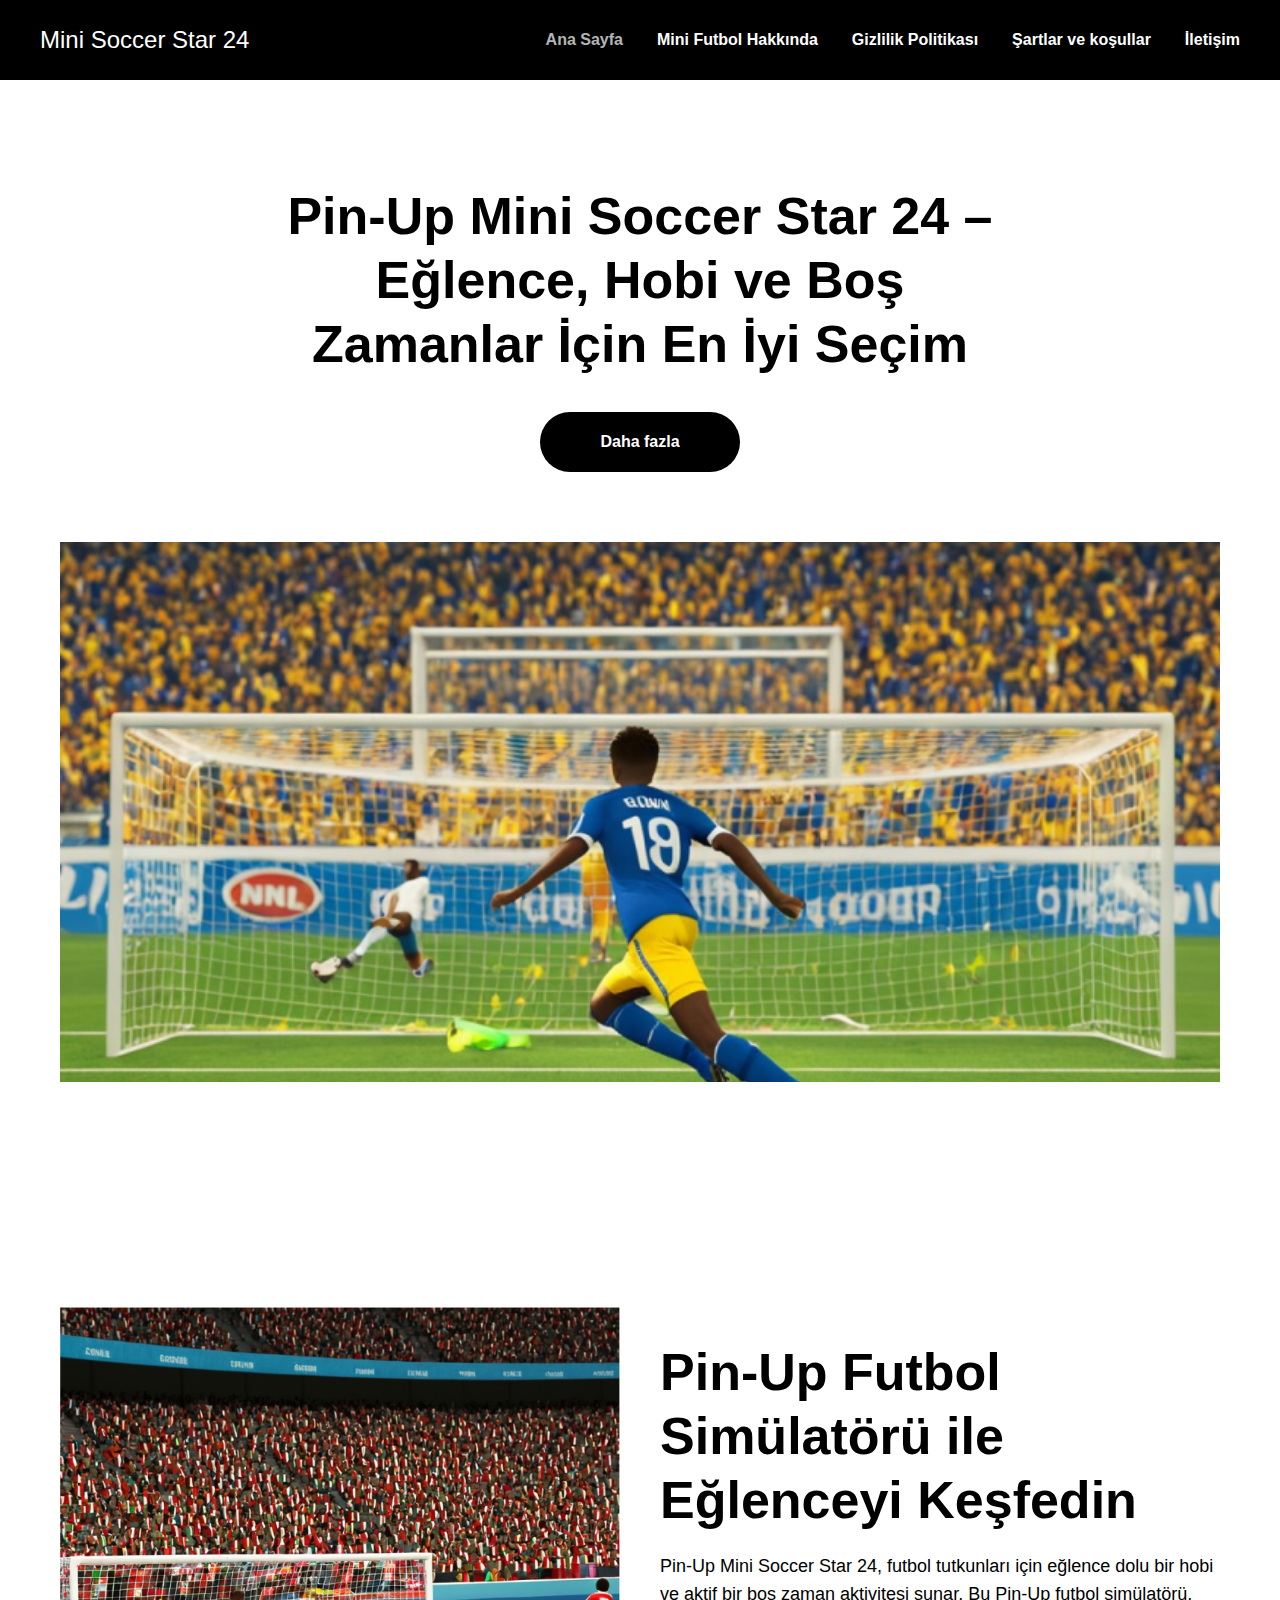
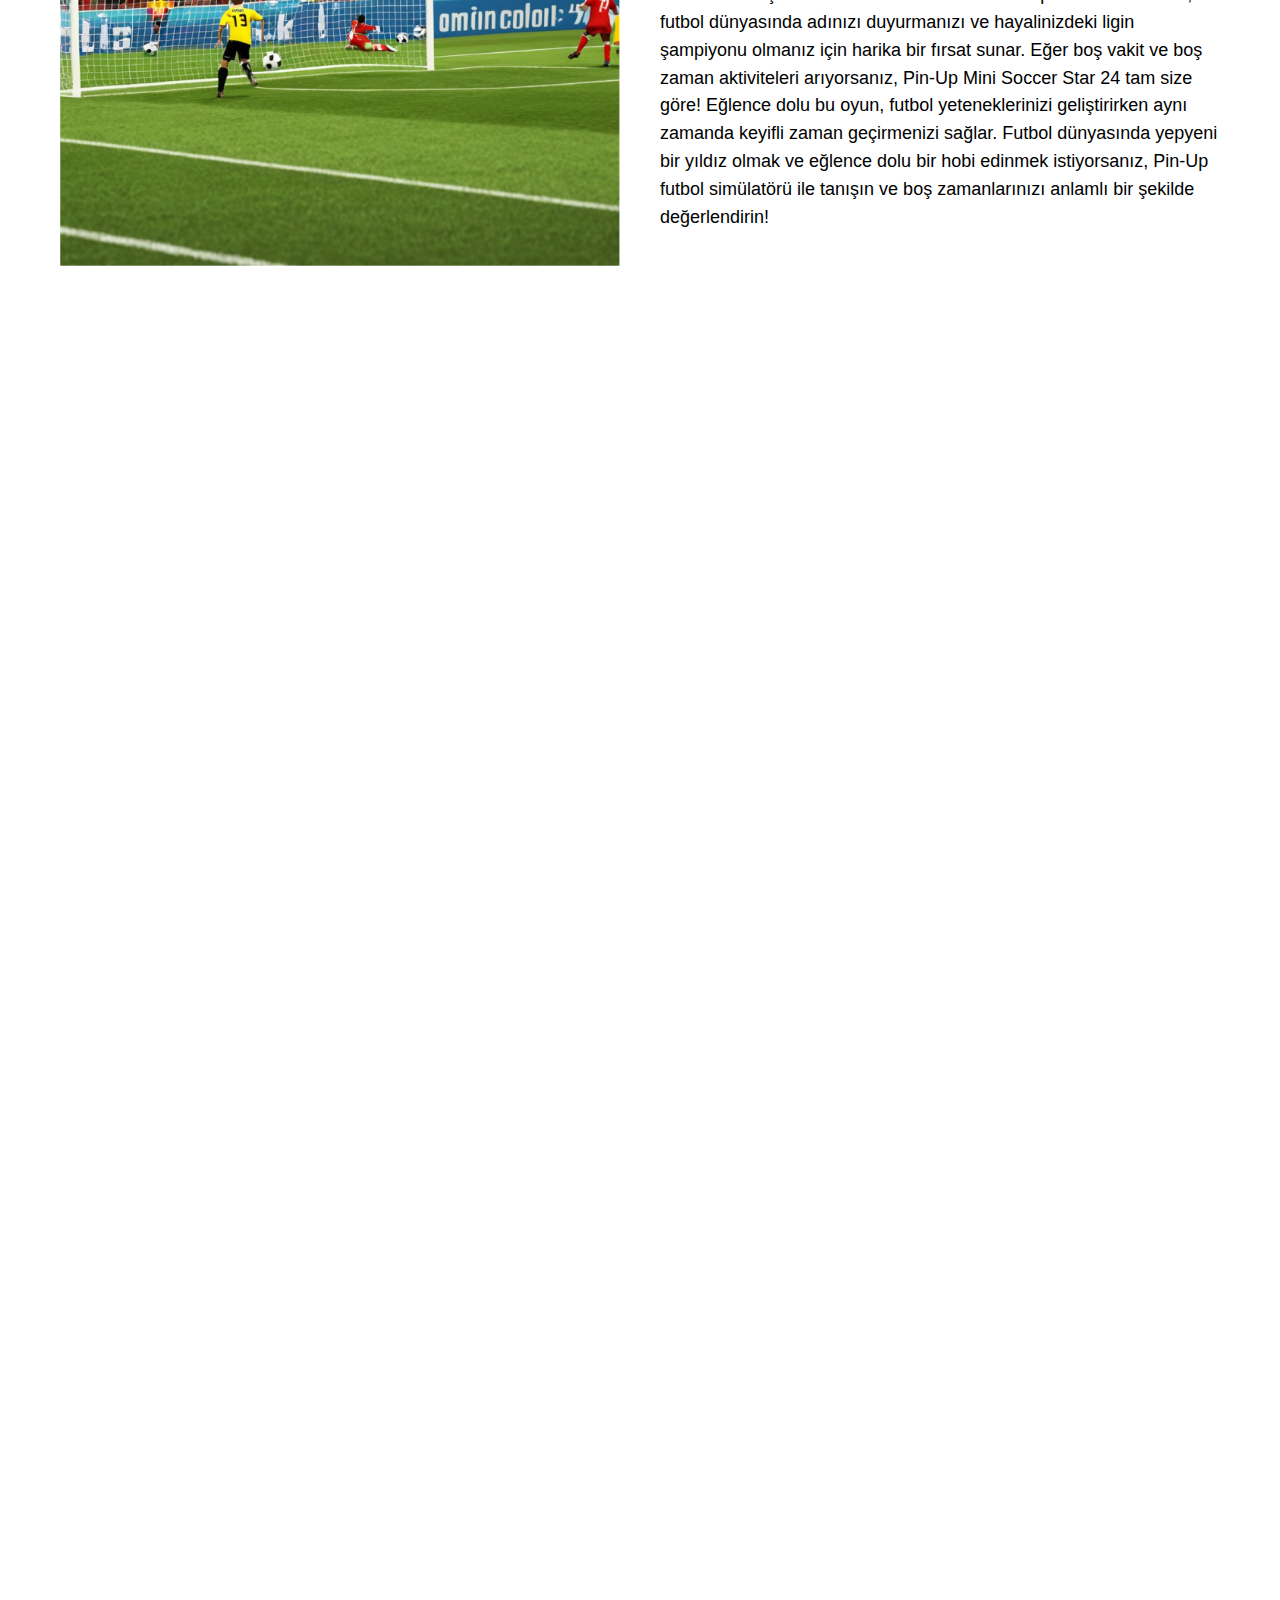
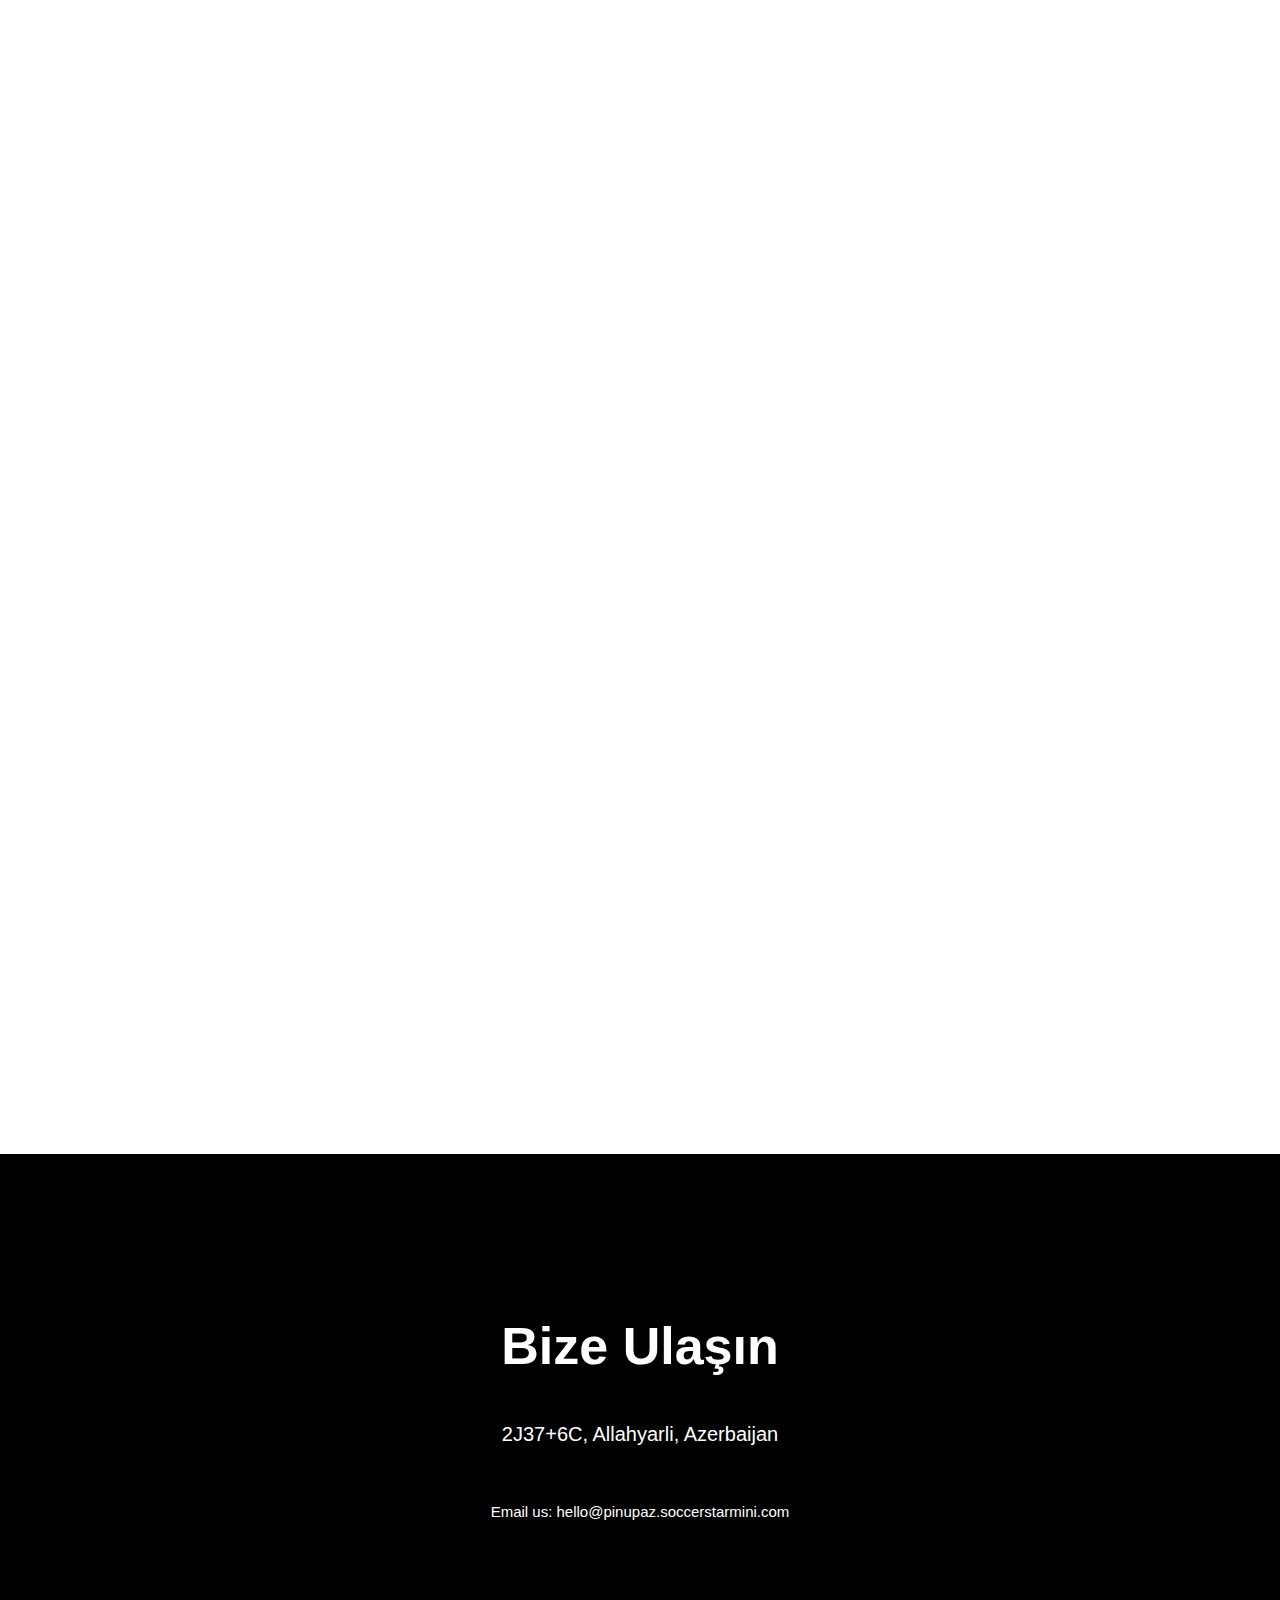
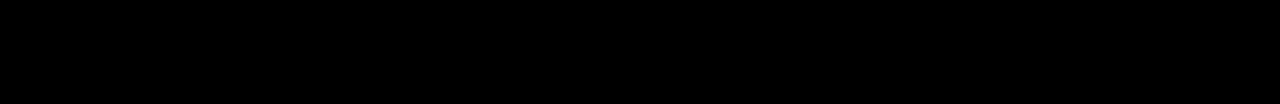
<file: index.html>
<!DOCTYPE html>
<html>
<head>
    <meta charset="utf-8"/>
    <meta http-equiv="Content-Type" content="text/html; charset=utf-8"/>
    <meta name="viewport" content="width=device-width, initial-scale=1.0"/> <!--metatextblock--> <title>Pin-Up Mini
    Soccer Star 24</title>
    <meta name="description"
          content="Pin-Up Mini Soccer Star 24 ile futbol dünyasının yeni yıldızı olun! Hobi, eğlence ve boş zaman aktiviteleri için ideal futbol simülatörü. Pin-Up ile hayalinizdeki takımı yönetin ve dünya şampiyonu olun."/>
    <meta property="og:url" content="http://pin-upminisoccerstar24.tilda.ws/page56156893.html"/>
    <meta property="og:title" content="Pin-Up Mini Soccer Star 24"/>
    <meta property="og:description"
          content="Pin-Up Mini Soccer Star 24 ile futbol dünyasının yeni yıldızı olun! Hobi, eğlence ve boş zaman aktiviteleri için ideal futbol simülatörü. Pin-Up ile hayalinizdeki takımı yönetin ve dünya şampiyonu olun."/>
    <meta property="og:type" content="website"/>
    <meta property="og:image" content="images/tild3733-6333-4533-b461-643632643232__-__resize__504x__8.png"/>
    <link rel="canonical" href="http://pin-upminisoccerstar24.tilda.ws/page56156893.html"> <!--/metatextblock-->
    <meta name="format-detection" content="telephone=no"/>
    <meta http-equiv="x-dns-prefetch-control" content="on">
    <link rel="dns-prefetch" href="https://ws.tildacdn.com">
    <link rel="apple-touch-icon" sizes="180x180" href="favicon/apple-touch-icon.png">
    <link rel="icon" type="image/png" sizes="32x32" href="favicon/favicon-48x48.png">
    <link rel="manifest" href="favicon/site.webmanifest">  <!-- Assets -->
    <script src="https://neo.tildacdn.com/js/tilda-fallback-1.0.min.js" async charset="utf-8"></script>
    <link rel="stylesheet" href="css/tilda-grid-3.0.min.css" type="text/css" media="all" onerror="this.loaderr='y';"/>
    <link rel="stylesheet" href="css/tilda-blocks-page56156893.min.css?t=1728477049" type="text/css" media="all"
          onerror="this.loaderr='y';"/>
    <link rel="stylesheet" href="css/tilda-slds-1.4.min.css" type="text/css" media="print" onload="this.media='all';"
          onerror="this.loaderr='y';"/>
    <noscript>
        <link rel="stylesheet" href="css/tilda-slds-1.4.min.css" type="text/css" media="all"/>
    </noscript>
    <link rel="stylesheet" href="css/tilda-cover-1.0.min.css" type="text/css" media="all" onerror="this.loaderr='y';"/>
    <link rel="stylesheet" href="css/fonts-tildasans.css" type="text/css" media="all" onerror="this.loaderr='y';"/>
    <script nomodule src="js/tilda-polyfill-1.0.min.js" charset="utf-8"></script>
    <script type="text/javascript">function t_onReady(func) {
        if (document.readyState != 'loading') {
            func();
        } else {
            document.addEventListener('DOMContentLoaded', func);
        }
    }

    function t_onFuncLoad(funcName, okFunc, time) {
        if (typeof window[funcName] === 'function') {
            okFunc();
        } else {
            setTimeout(function () {
                t_onFuncLoad(funcName, okFunc, time);
            }, (time || 100));
        }
    }</script>
    <script src="js/tilda-scripts-3.0.min.js" charset="utf-8" defer onerror="this.loaderr='y';"></script>
    <script src="js/tilda-blocks-page56156893.min.js?t=1728477049" charset="utf-8" async
            onerror="this.loaderr='y';"></script>
    <script src="js/lazyload-1.3.min.export.js" charset="utf-8" async onerror="this.loaderr='y';"></script>
    <script src="js/tilda-menu-1.0.min.js" charset="utf-8" async onerror="this.loaderr='y';"></script>
    <script src="js/tilda-slds-1.4.min.js" charset="utf-8" async onerror="this.loaderr='y';"></script>
    <script src="js/hammer.min.js" charset="utf-8" async onerror="this.loaderr='y';"></script>
    <script src="js/tilda-cover-1.0.min.js" charset="utf-8" async onerror="this.loaderr='y';"></script>
    <script src="js/tilda-skiplink-1.0.min.js" charset="utf-8" async onerror="this.loaderr='y';"></script>
    <script src="js/tilda-events-1.0.min.js" charset="utf-8" async onerror="this.loaderr='y';"></script>
    <script type="text/javascript">window.dataLayer = window.dataLayer || [];</script>
    <script type="text/javascript">(function () {
        if ((/bot|google|yandex|baidu|bing|msn|duckduckbot|teoma|slurp|crawler|spider|robot|crawling|facebook/i.test(navigator.userAgent)) === false && typeof (sessionStorage) != 'undefined' && sessionStorage.getItem('visited') !== 'y' && document.visibilityState) {
            var style = document.createElement('style');
            style.type = 'text/css';
            style.innerHTML = '@media screen and (min-width: 980px) {.t-records {opacity: 0;}.t-records_animated {-webkit-transition: opacity ease-in-out .2s;-moz-transition: opacity ease-in-out .2s;-o-transition: opacity ease-in-out .2s;transition: opacity ease-in-out .2s;}.t-records.t-records_visible {opacity: 1;}}';
            document.getElementsByTagName('head')[0].appendChild(style);

            function t_setvisRecs() {
                var alr = document.querySelectorAll('.t-records');
                Array.prototype.forEach.call(alr, function (el) {
                    el.classList.add("t-records_animated");
                });
                setTimeout(function () {
                    Array.prototype.forEach.call(alr, function (el) {
                        el.classList.add("t-records_visible");
                    });
                    sessionStorage.setItem("visited", "y");
                }, 400);
            }

            document.addEventListener('DOMContentLoaded', t_setvisRecs);
        }
    })();</script>
</head>
<body class="t-body" style="margin:0;"> <!--allrecords-->
<div id="allrecords" data-tilda-export="yes" class="t-records" data-hook="blocks-collection-content-node"
     data-tilda-project-id="10709663" data-tilda-page-id="56156893"
     data-tilda-formskey="a55c0c751e1a899d7ce6ec4c10709663" data-tilda-cookie="no" data-tilda-lazy="yes"
     data-tilda-root-zone="one">
    <div id="rec808815791" class="r t-rec" style="background-color:#8aa73e; " data-animationappear="off"
         data-record-type="456" data-bg-color="#8aa73e"> <!-- T456 -->
        <div id="nav808815791marker"></div>
        <div id="nav808815791" class="t456 t456__positionstatic " style="background-color: rgba(0,0,0,1); "
             data-bgcolor-hex="#000000" data-bgcolor-rgba="rgba(0,0,0,1)" data-navmarker="nav808815791marker"
             data-appearoffset="" data-bgopacity-two="" data-menushadow="" data-menushadow-css="" data-bgopacity="1"
             data-menu-items-align="right" data-menu="yes">
            <div class="t456__maincontainer " style="">
                <div class="t456__leftwrapper" style="min-width:90px;width:90px;">
                    <div class="t456__logowrapper"><a href="https://google.com">
                        <div class="t456__logo t-title" field="title"
                        >Mini Soccer Star 24</div>
                    </a> </div>
            </div>
            <nav class="t456__rightwrapper t456__menualign_right" style="">
                <ul role="list" class="t456__list t-menu__list">
                    <li class="t456__list_item" style="padding:0 15px 0 0;"><a class="t-menu__link-item" href="index.html"
                                                                               data-menu-submenu-hook=""
                                                                               data-menu-item-number="1">Ana Sayfa</a>
                    </li>
                    <li class="t456__list_item" style="padding:0 15px;"><a class="t-menu__link-item" href="#about"
                                                                           data-menu-submenu-hook=""
                                                                           data-menu-item-number="2">Mini Futbol
                        Hakkında</a></li>
                    <li class="t456__list_item" style="padding:0 15px;"><a class="t-menu__link-item" href="policy.html"
                                                                           data-menu-submenu-hook=""
                                                                           data-menu-item-number="3">Gizlilik
                        Politikası</a></li>
                    <li class="t456__list_item" style="padding:0 15px;"><a class="t-menu__link-item" href="terms.html"
                                                                           data-menu-submenu-hook=""
                                                                           data-menu-item-number="4">Şartlar ve
                        koşullar</a></li>
                    <li class="t456__list_item" style="padding:0 0 0 15px;"><a class="t-menu__link-item" href="#contact"
                                                                               data-menu-submenu-hook=""
                                                                               data-menu-item-number="5">İletişim</a>
                    </li>
                </ul>
            </nav>
        </div>
    </div>
    <style>@media screen and (max-width: 980px) {
      #rec808815791 .t456__leftcontainer {
        padding: 20px;
      }
    }

    @media screen and (max-width: 980px) {
      #rec808815791 .t456__imglogo {
        padding: 20px 0;
      }
    }</style>
    <script type="text/javascript">t_onReady(function () {
        t_onFuncLoad('t_menu__highlightActiveLinks', function () {
            t_menu__highlightActiveLinks('.t456__list_item a');
        });
    });
    t_onReady(function () {
        t_onFuncLoad('t_menu__setBGcolor', function () {
            t_menu__setBGcolor('808815791', '.t456');
            window.addEventListener('resize', function () {
                t_menu__setBGcolor('808815791', '.t456');
            });
        });
        t_onFuncLoad('t_menu__interactFromKeyboard', function () {
            t_menu__interactFromKeyboard('808815791');
        });
    });</script>
    <style>#rec808815791 .t-menu__link-item {
    }

    @supports (overflow:-webkit-marquee) and (justify-content:inherit) {
      #rec808815791 .t-menu__link-item, #rec808815791 .t-menu__link-item.t-active {
        opacity: 1 !important;
      }
    }</style>
    <style> #rec808815791 .t456__logowrapper a {
      color: #ffffff;
    }

    #rec808815791 a.t-menu__link-item {
      color: #ffffff;
      font-weight: 600;
    }</style>
    <style> #rec808815791 .t456__logo {
      color: #ffffff;
    }</style>
    <!--[if IE 8]>
    <style>#rec808815791 .t456 {
        filter: progid:DXImageTransform.Microsoft.gradient(startColorStr='#D9000000', endColorstr='#D9000000');
    }</style> <![endif]--> </div>
<div id="rec808815792" class="r t-rec t-rec_pt_105 t-rec_pb_105" style="padding-top:105px;padding-bottom:105px; "
     data-animationappear="off" data-record-type="1001"> <!-- t1001 -->
    <div class="t1001">
        <div class="t-container t-align_center">
            <div class="t-col t-col_8 t-prefix_2">
                <div class="t1001__title t-title t-title_md t-margin_auto" field="title">Pin-Up Mini Soccer Star 24 –
                    Eğlence, Hobi ve Boş Zamanlar İçin En İyi Seçim
                </div>
                <div class="t1001__btn-wrapper ">
                    <div class="t-btnwrapper" style=""><a href="#contact" target="" class="t1001__btn t-btn t-btn_md "
                                                          style="color:#ffffff;background-color:#000000;border-radius:30px; -moz-border-radius:30px; -webkit-border-radius:30px;"
                                                          data-buttonfieldset="button"> <span> Daha fazla</span> </a>
                    </div>
                </div>
            </div>
        </div>
        <div class="t1001__img-wrapper t-container t1001__container_column" style="height: 60vh;">
            <div class="t1001__img t-bgimg" data-original="images/tild3733-6333-4533-b461-643632643232__8.png"
                 style="background-image:url('images/tild3733-6333-4533-b461-643632643232__-__resizeb__20x__8.png');"
                 itemscope itemtype="http://schema.org/ImageObject">
                <meta itemprop="image" content="images/tild3733-6333-4533-b461-643632643232__8.png">
            </div>
        </div>
    </div>
    <style> #rec808815792 .t1001__descr {
      padding-bottom: 120px;
    }</style>
</div>
<div id="rec808821432" class="r t-rec t-rec_pt_120 t-rec_pb_120" style="padding-top:120px;padding-bottom:120px; "
     data-record-type="193"> <!-- T175 -->
    <div class="t175" id="about">
        <div class="t-container t-container_flex">
            <div class="t-col t-col_6 t-col_flex t-align_center"><img class="t175__img t-img"
                                                                      src="images/tild6564-6133-4832-b063-336334616334__-__empty__1.png"
                                                                      data-original="images/tild6564-6133-4832-b063-336334616334__1.png"
                                                                      imgfield="img"
                                                                      alt=""></div>
            <div class="t-col t-col_6 t-col_flex">
                <div class="t175__textwrapper">
                    <div class="t175__title t-title t-title_md" field="title">Pin-Up Futbol Simülatörü ile Eğlenceyi
                        Keşfedin
                    </div>
                    <div class="t175__text t-text t-text_sm" field="text">Pin-Up Mini Soccer Star 24, futbol tutkunları
                        için eğlence dolu bir hobi ve aktif bir boş zaman aktivitesi sunar. Bu Pin-Up futbol simülatörü,
                        futbol dünyasında adınızı duyurmanızı ve hayalinizdeki ligin şampiyonu olmanız için harika bir
                        fırsat sunar. Eğer boş vakit ve boş zaman aktiviteleri arıyorsanız, Pin-Up Mini Soccer Star 24
                        tam size göre! Eğlence dolu bu oyun, futbol yeteneklerinizi geliştirirken aynı zamanda keyifli
                        zaman geçirmenizi sağlar. Futbol dünyasında yepyeni bir yıldız olmak ve eğlence dolu bir hobi
                        edinmek istiyorsanız, Pin-Up futbol simülatörü ile tanışın ve boş zamanlarınızı anlamlı bir
                        şekilde değerlendirin!
                    </div>
                </div>
            </div>
        </div>
    </div>
</div>
<div id="rec808816958" class="r t-rec t-rec_pt_105 t-rec_pb_105" style="padding-top:105px;padding-bottom:105px; "
     data-record-type="180"> <!-- T165 -->
    <div class="t165">
        <div class="t-container">
            <div class="t165__col-top t-col t-col_6 t165__vmiddle t165__left">
                <div class="t165__textwrapper">
                    <div class="t165__title t-heading t-heading_md" field="title"><strong>Pin-Up Mini Soccer Star 24 ile
                        Futbolun Yıldızı Olun</strong></div>
                    <div class="t165__text t-text t-text_sm" field="text">Pin-Up Mini Soccer Star 24’te takımınızı
                        zafere taşıyın, heyecan verici maçlarda gol atın ve popüler bir futbol süperstarı olun. Bu
                        eğlence dolu hobi ile boş vakitlerinizi verimli bir şekilde değerlendirin. Kariyerinize sıfırdan
                        başlayarak, dünya çapında ünlü bir oyuncu olarak futbol sahnesinde yerinizi alın. Boş
                        zamanlarınızı daha eğlenceli hale getirmek istiyorsanız, Pin-Up Mini Soccer Star 24 tam size
                        göre! Pin-Up dünyasının sunduğu bu simülatör, sadece futbol oynama deneyimi değil, aynı zamanda
                        boş vakitlerinizi keyifle geçirmenizi sağlayacak. Futbolun tadını çıkarın ve Pin-Up ile
                        süperstar olma yolunda ilerleyin!
                    </div>
                </div>
            </div>
            <div class="t-col t-col_6 t165__vmiddle t165__left"><img class="t165__img t-img"
                                                                     src="images/tild3236-3466-4462-b433-373238666438__-__empty__3.png"
                                                                     data-original="images/tild3236-3466-4462-b433-373238666438__3.png"
                                                                     imgfiled="img"
                                                                     alt=""></div>
        </div>
    </div>
</div>
<div id="rec808817494" class="r t-rec t-rec_pt_105 t-rec_pb_105" style="padding-top:105px;padding-bottom:105px; "
     data-record-type="801"> <!-- T801 -->
    <div class="t801 t801__witharrows">
        <div class="t-slds" style="visibility: hidden;" aria-roledescription="carousel" aria-label="Слайдер">
            <div class="t-slds__main t-container">
                <ul role="list" class="t-slds__arrow_container">
                    <li class="t-slds__arrow_wrapper t-slds__arrow_wrapper-left" data-slide-direction="left">
                        <button type="button" class="t-slds__arrow t-slds__arrow-left t-slds__arrow-withbg"
                                aria-controls="carousel_808817494" aria-disabled="false" aria-label="Предыдущий слайд"
                                style="width: 30px; height: 30px;background-color: rgba(232,232,232,1);">
                            <div class="t-slds__arrow_body t-slds__arrow_body-left" style="width: 7px;">
                                <svg role="presentation" focusable="false" style="display: block" viewBox="0 0 7.3 13"
                                     xmlns="http://www.w3.org/2000/svg" xmlns:xlink="http://www.w3.org/1999/xlink">
                                    <polyline
                                            fill="none" stroke="#222222"
                                            stroke-linejoin="butt" stroke-linecap="butt"
                                            stroke-width="1" points="0.5,0.5 6.5,6.5 0.5,12.5"/>
                                </svg>
                            </div>
                        </button>
                    </li>
                    <li class="t-slds__arrow_wrapper t-slds__arrow_wrapper-right" data-slide-direction="right">
                        <button type="button" class="t-slds__arrow t-slds__arrow-right t-slds__arrow-withbg"
                                aria-controls="carousel_808817494" aria-disabled="false" aria-label="Следующий слайд"
                                style="width: 30px; height: 30px;background-color: rgba(232,232,232,1);">
                            <div class="t-slds__arrow_body t-slds__arrow_body-right" style="width: 7px;">
                                <svg role="presentation" focusable="false" style="display: block" viewBox="0 0 7.3 13"
                                     xmlns="http://www.w3.org/2000/svg" xmlns:xlink="http://www.w3.org/1999/xlink">
                                    <polyline
                                            fill="none" stroke="#222222"
                                            stroke-linejoin="butt" stroke-linecap="butt"
                                            stroke-width="1" points="0.5,0.5 6.5,6.5 0.5,12.5"/>
                                </svg>
                            </div>
                        </button>
                    </li>
                </ul>
                <div class="t-slds__container">
                    <div class="t-slds__items-wrapper t-slds_animated-none" id="carousel_808817494"
                         data-slider-transition="300" data-slider-with-cycle="true" data-slider-correct-height="true"
                         data-auto-correct-mobile-width="false"
                         aria-roledescription="carousel" aria-live="off">
                        <div class="t-slds__item t-slds__item_active" data-slide-index="1" role="group"
                             aria-roledescription="slide" aria-hidden="false" aria-label="1 из 3">
                            <div class="t-container">
                                <div class="t-col t-col_6 t801__centeredsection" itemscope
                                     itemtype="http://schema.org/ImageObject"><img class="t-slds__img t-img"
                                                                                   src="images/tild3239-3032-4362-a536-643934363666__-__empty__4.png"
                                                                                   data-original="images/tild3239-3032-4362-a536-643934363666__4.png"
                                                                                   alt="Hobilerinizi Geliştirin: Pin-Up ile Aktif Eğlence">
                                </div>
                                <div class="t-col t-col_6 ">
                                    <div class="t801__title t-title t-title_xxs" field="li_title__4774426411710">
                                        Hobilerinizi Geliştirin: Pin-Up ile Aktif Eğlence
                                    </div>
                                    <div class="t-text t-text_md" field="li_text__4774426411710">Pin-Up oyun dünyasının
                                        sunduğu bu futbol simülatörü, sadece bir oyun değil, aynı zamanda boş
                                        zamanlarınızı keyifle değerlendireceğiniz bir aktivitedir. “Oyun” kelimesi
                                        yerine “aktivite” demek daha doğru olacaktır, çünkü Mini Soccer Star 24 ile
                                        zamanın nasıl geçtiğini anlamayacaksınız. Eğlenirken aynı zamanda zihinsel
                                        becerilerinizi de geliştirin.
                                    </div>
                                    <a href="#contact" target="" class="t-btn t-btn_md t801__button "
                                       style="color:#ffffff;border:2px solid #222222;background-color:#000000;border-radius:30px; -moz-border-radius:30px; -webkit-border-radius:30px;"
                                       data-buttonfieldset="li_button" data-lid="4774426411710">
                                        <table role="presentation" style="width:100%; height:100%;">
                                            <tr>
                                                <td> Daha fazla</td>
                                            </tr>
                                        </table>
                                    </a></div>
                            </div>
                        </div>
                        <div class="t-slds__item" data-slide-index="2" role="group" aria-roledescription="slide"
                             aria-hidden="true" aria-label="2 из 3">
                            <div class="t-container">
                                <div class="t-col t-col_6 t801__centeredsection" itemscope
                                     itemtype="http://schema.org/ImageObject"><img class="t-slds__img t-img"
                                                                                   src="images/tild6366-6134-4237-b038-623937303738__-__empty__5.png"
                                                                                   data-original="images/tild6366-6134-4237-b038-623937303738__5.png"
                                                                                   alt="Pin-Up Mini Soccer Star 24 ile Hayalinizdeki Takımı Yönetin">
                                </div>
                                <div class="t-col t-col_6 ">
                                    <div class="t801__title t-title t-title_xxs" field="li_title__4774426411711">Pin-Up
                                        Mini Soccer Star 24 ile Hayalinizdeki Takımı Yönetin
                                    </div>
                                    <div class="t-text t-text_md" field="li_text__4774426411711">Pin-Up futbol
                                        simülatöründe hayalinizdeki ligin şampiyonu olmanın heyecanını yaşayın. Kendi
                                        takımınızı oluşturun, stratejiler geliştirin ve rakiplerinizi yenerek dünya
                                        şampiyonu olun! Aktif hobi arayanlar için ideal bir seçim olan bu simülatör,
                                        size futbol kariyerinde zirveye ulaşma fırsatı sunuyor.
                                    </div>
                                </div>
                            </div>
                        </div>
                        <div class="t-slds__item" data-slide-index="3" role="group" aria-roledescription="slide"
                             aria-hidden="true" aria-label="3 из 3">
                            <div class="t-container">
                                <div class="t-col t-col_6 t801__centeredsection" itemscope
                                     itemtype="http://schema.org/ImageObject"><img class="t-slds__img t-img"
                                                                                   src="images/tild3563-6638-4166-a231-316337383465__-__empty__6.png"
                                                                                   data-original="images/tild3563-6638-4166-a231-316337383465__6.png"
                                                                                   alt="Pin-Up: Eğlence ve Hobi Dünyasının Yıldızı">
                                </div>
                                <div class="t-col t-col_6 ">
                                    <div class="t801__title t-title t-title_xxs" field="li_title__1728462619528">Pin-Up:
                                        Eğlence ve Hobi Dünyasının Yıldızı
                                    </div>
                                    <div class="t-text t-text_md" field="li_text__1728462619528">Pin-Up dünyası, sadece
                                        futbol değil, aynı zamanda eğlence ve hobi alanında da sizi destekler. Pin-Up
                                        Mini Soccer Star 24 ile sadece bir futbol maçı yapmayacaksınız; aynı zamanda
                                        kendinizi geliştirerek hobi dünyasında yeni bir yer edineceksiniz. Boş zaman
                                        aktivitelerinizi daha keyifli hale getirin.
                                    </div>
                                </div>
                            </div>
                        </div>
                    </div>
                </div>
            </div>
        </div>
        <script>t_onReady(function () {
            t_onFuncLoad('t_sldsInit', function () {
                t_sldsInit('808817494', {});
            });
        });</script>
        <style>#rec808817494 .t-slds__bullet_active .t-slds__bullet_body {
          background-color: #222 !important;
        }

        #rec808817494 .t-slds__bullet:hover .t-slds__bullet_body {
          background-color: #222 !important;
        }</style>
    </div>
    <script>var wrapperBlock = document.querySelector('#rec808817494 .t801');
    if (wrapperBlock) {
        wrapperBlock.addEventListener('displayChanged', function () {
            t_onFuncLoad('t_slds_updateSlider', function () {
                t_slds_updateSlider('808817494');
            });
            t_onFuncLoad('t_slds_positionArrows', function () {
                t_slds_positionArrows('808817494');
            });
        });
    }</script>
</div>
<div id="rec808818376" class="r t-rec t-rec_pt_135 t-rec_pb_135" style="padding-top:135px;padding-bottom:135px; "
     data-record-type="180"> <!-- T165 -->
    <div class="t165">
        <div class="t-container">
            <div class="t165__col-top t-col t-col_6 t165__vmiddle t165__left">
                <div class="t165__textwrapper">
                    <div class="t165__title t-heading t-heading_md" field="title">Pin-Up ile Aktif Hobiler: Mini Soccer
                        Star 24’te Kazanmanın Tadını Çıkarın
                    </div>
                    <div class="t165__text t-text t-text_sm" field="text">Aktif hobiler ve eğlenceli aktiviteler
                        arayanlar için, Pin-Up Mini Soccer Star 24, futbol dünyasında kendinizi ispatlayabileceğiniz
                        mükemmel bir tercihtir. Eğlence dolu bu simülatör ile gol atmanın ve maç kazanmanın keyfini
                        çıkarırken, boş zamanlarınızı anlamlı bir şekilde değerlendirin. Boş vakitlerinizi verimli ve
                        keyifli bir hale getirmek istiyorsanız, Pin-Up Mini Soccer Star 24 sizin için ideal bir hobi
                        olacaktır. Futbol tutkusu ile boş zamanlarınızı birleştirerek hem eğlenceli vakit geçirin hem de
                        futbol becerilerinizi geliştirin!
                    </div>
                </div>
            </div>
            <div class="t-col t-col_6 t165__vmiddle t165__left"><img class="t165__img t-img"
                                                                     src="images/tild3562-3563-4237-a433-656333363037__-__empty__7.png"
                                                                     data-original="images/tild3562-3563-4237-a433-656333363037__7.png"
                                                                     imgfiled="img"
                                                                     alt=""></div>
        </div>
    </div>
</div>
<div id="rec808819258" class="r t-rec" style=" " data-animationappear="off" data-record-type="455"> <!-- t455 -->
    <!-- cover -->
    <style>#rec808819258 .t455 .t-sociallinks__item a:before {
      background: #525252;
    }</style>
    <!--[if IE 8]>
    <style>.t455 .t-sociallinks__item a:before {
        background: none !important;
    }

    .t455 .t-sociallinks__item a {
        overflow: visible !important;
    }</style> <![endif]-->
    <div class="t-cover" id="recorddiv808819258" bgimgfield="img"
         style="height:550px; background-image:-webkit-linear-gradient(top, #ccc, #777); background-image:-moz-linear-gradient(top, #ccc, #777); background-image:-o-linear-gradient(top, #ccc, #777); background-image:-ms-linear-gradient(top, #ccc, #777); background-image:linear-gradient(top, #ccc, #777);">
        <div class="t-cover__carrier" id="coverCarry808819258" data-content-cover-id="808819258"
             data-content-cover-bg="" data-display-changed="true" data-content-cover-height="550px"
             data-content-cover-parallax="" style="height:550px;background-attachment:scroll; " itemscope
             itemtype="http://schema.org/ImageObject">
            <meta itemprop="image" content="">
        </div>
        <div class="t-cover__filter" style="height:550px;background-color: #000;opacity: 0.6;"></div>
        <div class="t455" id="contact">
            <div class="t-container">
                <div class="t-cover__wrapper t-valign_middle" style="height:550px;">
                    <div class="t455__wrapper" data-hook-content="covercontent">
                        <div class="t455__textwrapper t-width t-width_7">
                            <div class="t455__title t-title t-title_md" field="title">Bize Ulaşın</div>
                            <div class="t455__descr t-descr t-descr_md" field="descr"><span
                                    style="color: rgb(255, 255, 255);">2J37+6C, Allahyarli, Azerbaijan</span></div>
                        </div>
                        <div class="t455__bottomtext t-text t-text_xs" field="text">Email us: hello@pinupaz.soccerstarmini.com</div>
                    </div>
                </div>
            </div>
        </div>
    </div>
</div>
</div> <!--/allrecords--><!-- Stat -->
<script type="text/javascript">
window.tildastatcookie = 'no';
setTimeout(function () {
    (function (d, w, k, o, g) {
        var n = d.getElementsByTagName(o)[0], s = d.createElement(o), f = function () {
            n.parentNode.insertBefore(s, n);
        };
        s.type = "text/javascript";
        s.async = true;
        s.key = k;
        s.id = "tildastatscript";
        s.src = g;
        if (w.opera == "[object Opera]") {
            d.addEventListener("DOMContentLoaded", f, false);
        } else {
            f();
        }
    })(document, window, '670352d7640516b696425b4a263dee37', 'script', 'js/tilda-stat-1.0.min.js');
}, 2000);</script>
</body>
<script type="application/ld+json">
    {
        "@context": "https://schema.org",
        "@type": "Organization",
        "name": "Pin-Up Mini Soccer Star 24",
        "url": "",
        "logo": "/favicon/favicon.ico"
    }
</script>
<script type="application/ld+json">
    {
        "@context": "https://schema.org",
        "@type": "WPHeader",
        "headline": "Pin-Up Mini Soccer Star 24",
        "description": "Pin-Up Mini Soccer Star 24 ile futbol dünyasının yeni yıldızı olun! Hobi, eğlence ve boş zaman aktiviteleri için ideal futbol simülatörü. Pin-Up ile hayalinizdeki takımı yönetin ve dünya şampiyonu olun.",
        "publisher": {
            "@type": "Organization",
            "name": "Pin-Up Mini Soccer Star 24",
            "logo": {
                "@type": "ImageObject",
                "url": "/favicon/favicon.ico"
            }
        }
    }
</script>
<script type="application/ld+json">
    {
        "@context": "https://schema.org",
        "@type": "WebPage",
        "name": "Pin-Up Mini Soccer Star 24",
        "description": "Pin-Up Mini Soccer Star 24 ile futbol dünyasının yeni yıldızı olun! Hobi, eğlence ve boş zaman aktiviteleri için ideal futbol simülatörü. Pin-Up ile hayalinizdeki takımı yönetin ve dünya şampiyonu olun.",
        "publisher": {
            "@type": "Organization",
            "name": "Pin-Up Mini Soccer Star 24"
        },
        "license": "A license document that applies to this content, typically indicated by URL"
    }
</script>
<script type="application/ld+json">
    {
        "@context": "https://schema.org",
        "@type": "SiteNavigationElement",
        "name": "Main Navigation",
        "url": "",
        "hasPart": [
            {
                "@type": "WebPage",
                "name": "Home",
                "url": ""
            },
            {
                "@type": "WebPage",
                "name": "Policy",
                "url": "/policy.html"
            },
            {
                "@type": "WebPage",
                "name": "Terms of Conditions",
                "url": "/terms.html"
            }
        ]
    }
</script>
</html>
</file>
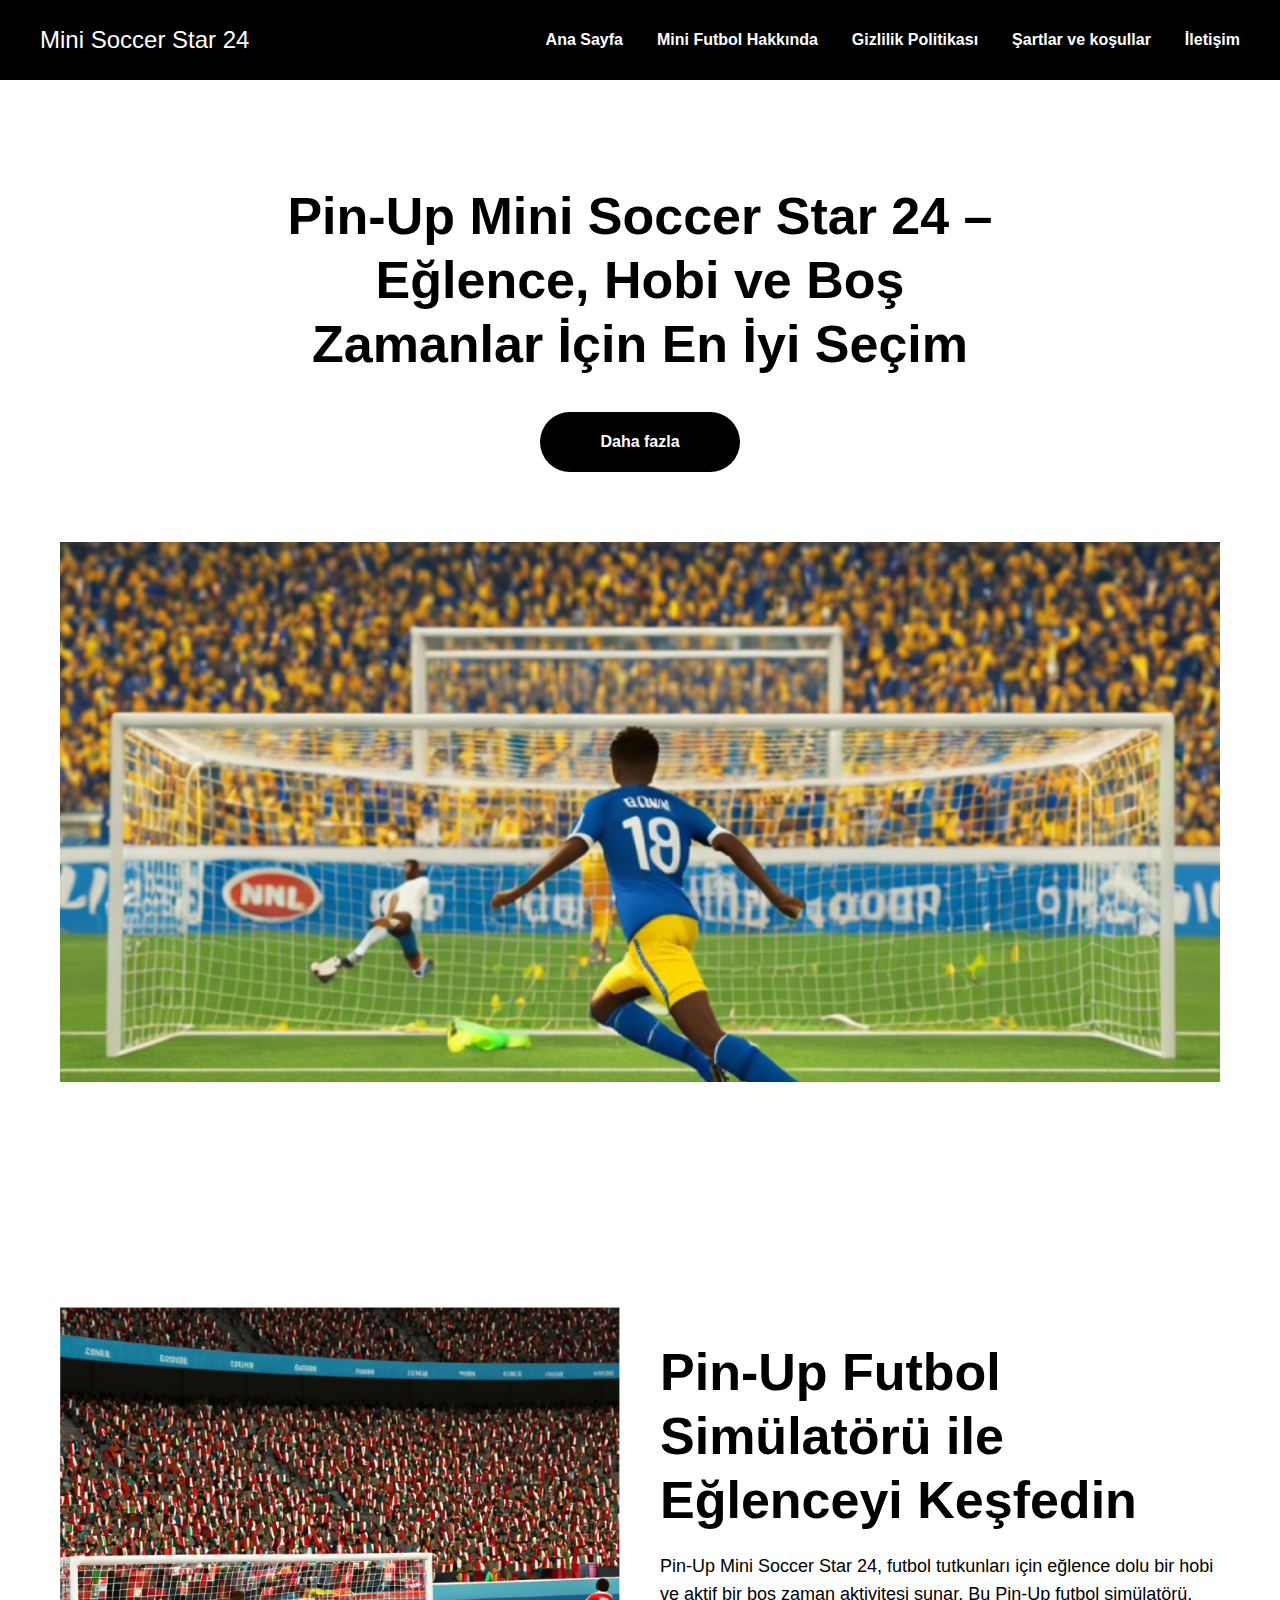
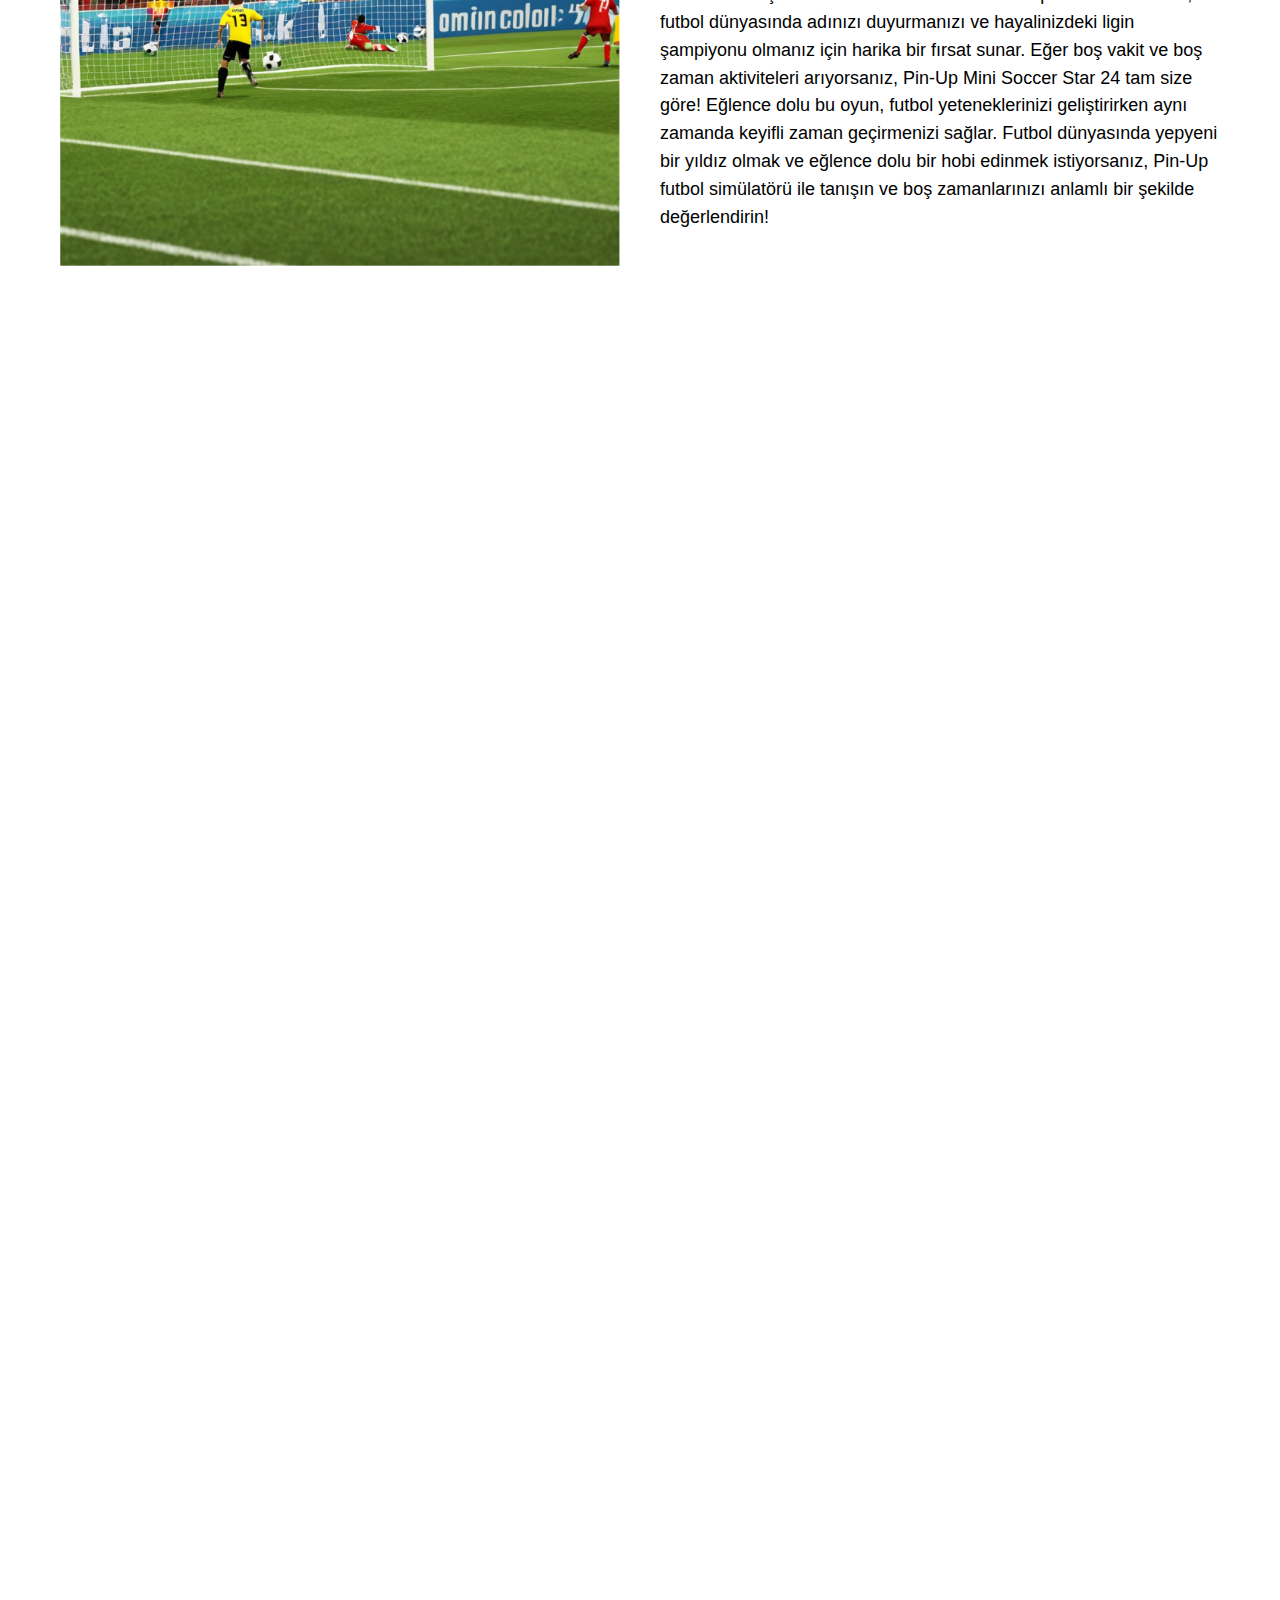
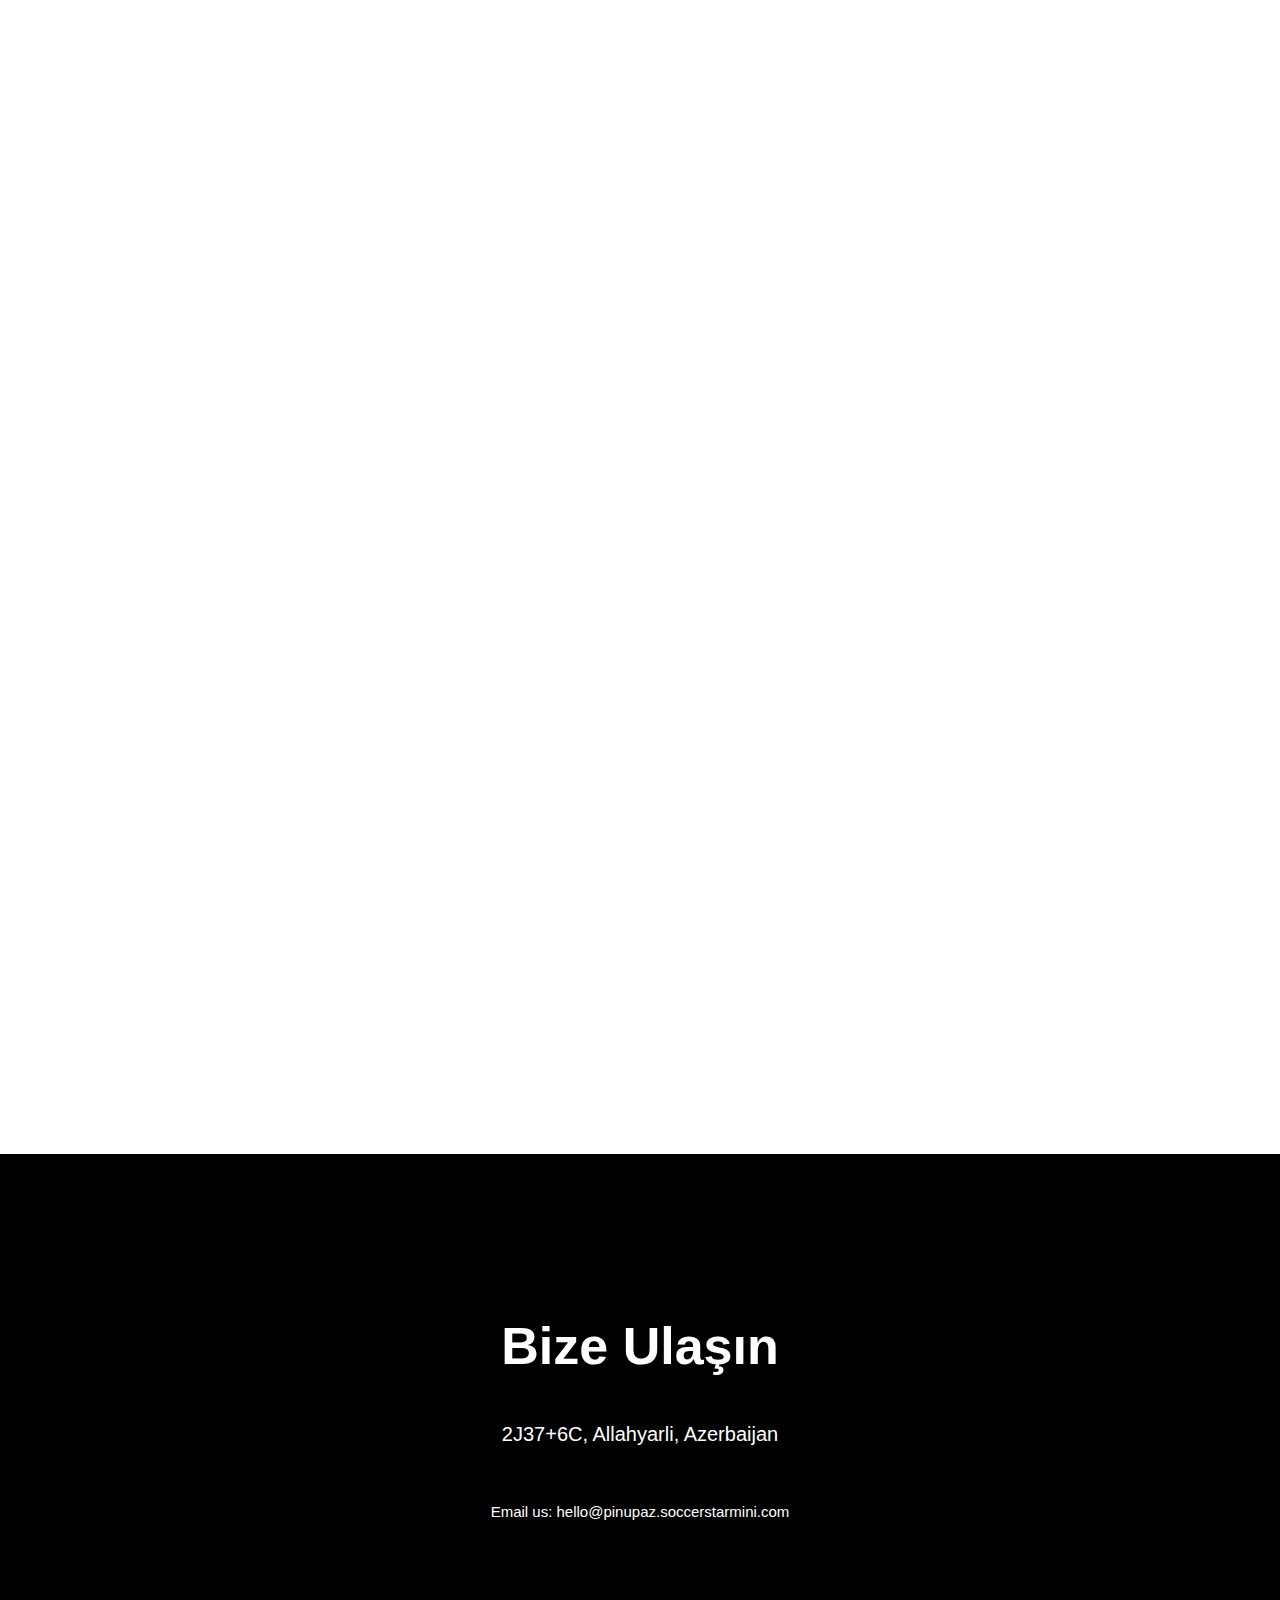
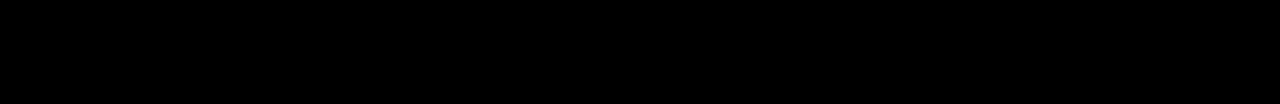
<file: index1.html>
<!DOCTYPE html>
<html>
<head>
    <meta charset="utf-8"/>
    <meta http-equiv="Content-Type" content="text/html; charset=utf-8"/>
    <meta name="viewport" content="width=device-width, initial-scale=1.0"/> <!--metatextblock--> <title>Pin-Up Mini
    Soccer Star 24</title>
    <meta name="description"
          content="Pin-Up Mini Soccer Star 24 ile futbol dünyasının yeni yıldızı olun! Hobi, eğlence ve boş zaman aktiviteleri için ideal futbol simülatörü. Pin-Up ile hayalinizdeki takımı yönetin ve dünya şampiyonu olun."/>
    <meta property="og:url" content="http://pin-upminisoccerstar24.tilda.ws/page56156893.html"/>
    <meta property="og:title" content="Pin-Up Mini Soccer Star 24"/>
    <meta property="og:description"
          content="Pin-Up Mini Soccer Star 24 ile futbol dünyasının yeni yıldızı olun! Hobi, eğlence ve boş zaman aktiviteleri için ideal futbol simülatörü. Pin-Up ile hayalinizdeki takımı yönetin ve dünya şampiyonu olun."/>
    <meta property="og:type" content="website"/>
    <meta property="og:image" content="images/tild3733-6333-4533-b461-643632643232__-__resize__504x__8.png"/>
    <link rel="canonical" href="http://pin-upminisoccerstar24.tilda.ws/page56156893.html"> <!--/metatextblock-->
    <meta name="format-detection" content="telephone=no"/>
    <meta http-equiv="x-dns-prefetch-control" content="on">
    <link rel="dns-prefetch" href="https://ws.tildacdn.com">
    <link rel="apple-touch-icon" sizes="180x180" href="favicon/apple-touch-icon.png">
    <link rel="icon" type="image/png" sizes="32x32" href="favicon/favicon-48x48.png">
    <link rel="manifest" href="favicon/site.webmanifest">  <!-- Assets -->
    <script src="https://neo.tildacdn.com/js/tilda-fallback-1.0.min.js" async charset="utf-8"></script>
    <link rel="stylesheet" href="css/tilda-grid-3.0.min.css" type="text/css" media="all" onerror="this.loaderr='y';"/>
    <link rel="stylesheet" href="css/tilda-blocks-page56156893.min.css?t=1728477049" type="text/css" media="all"
          onerror="this.loaderr='y';"/>
    <link rel="stylesheet" href="css/tilda-slds-1.4.min.css" type="text/css" media="print" onload="this.media='all';"
          onerror="this.loaderr='y';"/>
    <noscript>
        <link rel="stylesheet" href="css/tilda-slds-1.4.min.css" type="text/css" media="all"/>
    </noscript>
    <link rel="stylesheet" href="css/tilda-cover-1.0.min.css" type="text/css" media="all" onerror="this.loaderr='y';"/>
    <link rel="stylesheet" href="css/fonts-tildasans.css" type="text/css" media="all" onerror="this.loaderr='y';"/>
    <script nomodule src="js/tilda-polyfill-1.0.min.js" charset="utf-8"></script>
    <script type="text/javascript">function t_onReady(func) {
        if (document.readyState != 'loading') {
            func();
        } else {
            document.addEventListener('DOMContentLoaded', func);
        }
    }

    function t_onFuncLoad(funcName, okFunc, time) {
        if (typeof window[funcName] === 'function') {
            okFunc();
        } else {
            setTimeout(function () {
                t_onFuncLoad(funcName, okFunc, time);
            }, (time || 100));
        }
    }</script>
    <script src="js/tilda-scripts-3.0.min.js" charset="utf-8" defer onerror="this.loaderr='y';"></script>
    <script src="js/tilda-blocks-page56156893.min.js?t=1728477049" charset="utf-8" async
            onerror="this.loaderr='y';"></script>
    <script src="js/lazyload-1.3.min.export.js" charset="utf-8" async onerror="this.loaderr='y';"></script>
    <script src="js/tilda-menu-1.0.min.js" charset="utf-8" async onerror="this.loaderr='y';"></script>
    <script src="js/tilda-slds-1.4.min.js" charset="utf-8" async onerror="this.loaderr='y';"></script>
    <script src="js/hammer.min.js" charset="utf-8" async onerror="this.loaderr='y';"></script>
    <script src="js/tilda-cover-1.0.min.js" charset="utf-8" async onerror="this.loaderr='y';"></script>
    <script src="js/tilda-skiplink-1.0.min.js" charset="utf-8" async onerror="this.loaderr='y';"></script>
    <script src="js/tilda-events-1.0.min.js" charset="utf-8" async onerror="this.loaderr='y';"></script>
    <script type="text/javascript">window.dataLayer = window.dataLayer || [];</script>
    <script type="text/javascript">(function () {
        if ((/bot|google|yandex|baidu|bing|msn|duckduckbot|teoma|slurp|crawler|spider|robot|crawling|facebook/i.test(navigator.userAgent)) === false && typeof (sessionStorage) != 'undefined' && sessionStorage.getItem('visited') !== 'y' && document.visibilityState) {
            var style = document.createElement('style');
            style.type = 'text/css';
            style.innerHTML = '@media screen and (min-width: 980px) {.t-records {opacity: 0;}.t-records_animated {-webkit-transition: opacity ease-in-out .2s;-moz-transition: opacity ease-in-out .2s;-o-transition: opacity ease-in-out .2s;transition: opacity ease-in-out .2s;}.t-records.t-records_visible {opacity: 1;}}';
            document.getElementsByTagName('head')[0].appendChild(style);

            function t_setvisRecs() {
                var alr = document.querySelectorAll('.t-records');
                Array.prototype.forEach.call(alr, function (el) {
                    el.classList.add("t-records_animated");
                });
                setTimeout(function () {
                    Array.prototype.forEach.call(alr, function (el) {
                        el.classList.add("t-records_visible");
                    });
                    sessionStorage.setItem("visited", "y");
                }, 400);
            }

            document.addEventListener('DOMContentLoaded', t_setvisRecs);
        }
    })();</script>
</head>
<body class="t-body" style="margin:0;">
<div id="main">
</div>
<div id="original">
    <div class="wrap__btn--PxHri--section">
        <div class="main__img--l83Xf--section"><img src="images/logo.svg" alt="Logo" class="logo-img">
            <h1>– 18 yaşınız var?</h1>
            <div class="button__header--0mbZF--element"><a href="#" class="button button-yes">Bəli</a><a href="#" class="button button-no">Xeyr</a>
            </div>
        </div>
    </div>
</div>
<!--allrecords-->
<div id="allrecords" data-tilda-export="yes" class="t-records" data-hook="blocks-collection-content-node"
     data-tilda-project-id="10709663" data-tilda-page-id="56156893"
     data-tilda-formskey="a55c0c751e1a899d7ce6ec4c10709663" data-tilda-cookie="no" data-tilda-lazy="yes"
     data-tilda-root-zone="one">
    <div id="rec808815791" class="r t-rec" style="background-color:#8aa73e; " data-animationappear="off"
         data-record-type="456" data-bg-color="#8aa73e"> <!-- T456 -->
        <div id="nav808815791marker"></div>
        <div id="nav808815791" class="t456 t456__positionstatic " style="background-color: rgba(0,0,0,1); "
             data-bgcolor-hex="#000000" data-bgcolor-rgba="rgba(0,0,0,1)" data-navmarker="nav808815791marker"
             data-appearoffset="" data-bgopacity-two="" data-menushadow="" data-menushadow-css="" data-bgopacity="1"
             data-menu-items-align="right" data-menu="yes">
            <div class="t456__maincontainer " style="">
                <div class="t456__leftwrapper" style="min-width:90px;width:90px;">
                    <div class="t456__logowrapper"><a href="https://google.com">
                        <div class="t456__logo t-title" field="title"
                        >Mini Soccer Star 24</div>
                    </a> </div>
            </div>
            <nav class="t456__rightwrapper t456__menualign_right" style="">
                <ul role="list" class="t456__list t-menu__list">
                    <li class="t456__list_item" style="padding:0 15px 0 0;"><a class="t-menu__link-item" href="index.html"
                                                                               data-menu-submenu-hook=""
                                                                               data-menu-item-number="1">Ana Sayfa</a>
                    </li>
                    <li class="t456__list_item" style="padding:0 15px;"><a class="t-menu__link-item" href="#about"
                                                                           data-menu-submenu-hook=""
                                                                           data-menu-item-number="2">Mini Futbol
                        Hakkında</a></li>
                    <li class="t456__list_item" style="padding:0 15px;"><a class="t-menu__link-item" href="policy.html"
                                                                           data-menu-submenu-hook=""
                                                                           data-menu-item-number="3">Gizlilik
                        Politikası</a></li>
                    <li class="t456__list_item" style="padding:0 15px;"><a class="t-menu__link-item" href="terms.html"
                                                                           data-menu-submenu-hook=""
                                                                           data-menu-item-number="4">Şartlar ve
                        koşullar</a></li>
                    <li class="t456__list_item" style="padding:0 0 0 15px;"><a class="t-menu__link-item" href="#contact"
                                                                               data-menu-submenu-hook=""
                                                                               data-menu-item-number="5">İletişim</a>
                    </li>
                </ul>
            </nav>
        </div>
    </div>
    <style>@media screen and (max-width: 980px) {
      #rec808815791 .t456__leftcontainer {
        padding: 20px;
      }
    }

    @media screen and (max-width: 980px) {
      #rec808815791 .t456__imglogo {
        padding: 20px 0;
      }
    }</style>
    <script type="text/javascript">t_onReady(function () {
        t_onFuncLoad('t_menu__highlightActiveLinks', function () {
            t_menu__highlightActiveLinks('.t456__list_item a');
        });
    });
    t_onReady(function () {
        t_onFuncLoad('t_menu__setBGcolor', function () {
            t_menu__setBGcolor('808815791', '.t456');
            window.addEventListener('resize', function () {
                t_menu__setBGcolor('808815791', '.t456');
            });
        });
        t_onFuncLoad('t_menu__interactFromKeyboard', function () {
            t_menu__interactFromKeyboard('808815791');
        });
    });</script>
    <style>#rec808815791 .t-menu__link-item {
    }

    @supports (overflow:-webkit-marquee) and (justify-content:inherit) {
      #rec808815791 .t-menu__link-item, #rec808815791 .t-menu__link-item.t-active {
        opacity: 1 !important;
      }
    }</style>
    <style> #rec808815791 .t456__logowrapper a {
      color: #ffffff;
    }

    #rec808815791 a.t-menu__link-item {
      color: #ffffff;
      font-weight: 600;
    }</style>
    <style> #rec808815791 .t456__logo {
      color: #ffffff;
    }</style>
    <!--[if IE 8]>
    <style>#rec808815791 .t456 {
        filter: progid:DXImageTransform.Microsoft.gradient(startColorStr='#D9000000', endColorstr='#D9000000');
    }</style> <![endif]--> </div>
<div id="rec808815792" class="r t-rec t-rec_pt_105 t-rec_pb_105" style="padding-top:105px;padding-bottom:105px; "
     data-animationappear="off" data-record-type="1001"> <!-- t1001 -->
    <div class="t1001">
        <div class="t-container t-align_center">
            <div class="t-col t-col_8 t-prefix_2">
                <div class="t1001__title t-title t-title_md t-margin_auto" field="title">Pin-Up Mini Soccer Star 24 –
                    Eğlence, Hobi ve Boş Zamanlar İçin En İyi Seçim
                </div>
                <div class="t1001__btn-wrapper ">
                    <div class="t-btnwrapper" style=""><a href="#contact" target="" class="t1001__btn t-btn t-btn_md "
                                                          style="color:#ffffff;background-color:#000000;border-radius:30px; -moz-border-radius:30px; -webkit-border-radius:30px;"
                                                          data-buttonfieldset="button"> <span> Daha fazla</span> </a>
                    </div>
                </div>
            </div>
        </div>
        <div class="t1001__img-wrapper t-container t1001__container_column" style="height: 60vh;">
            <div class="t1001__img t-bgimg" data-original="images/tild3733-6333-4533-b461-643632643232__8.png"
                 style="background-image:url('images/tild3733-6333-4533-b461-643632643232__-__resizeb__20x__8.png');"
                 itemscope itemtype="http://schema.org/ImageObject">
                <meta itemprop="image" content="images/tild3733-6333-4533-b461-643632643232__8.png">
            </div>
        </div>
    </div>
    <style> #rec808815792 .t1001__descr {
      padding-bottom: 120px;
    }</style>
</div>
<div id="rec808821432" class="r t-rec t-rec_pt_120 t-rec_pb_120" style="padding-top:120px;padding-bottom:120px; "
     data-record-type="193"> <!-- T175 -->
    <div class="t175" id="about">
        <div class="t-container t-container_flex">
            <div class="t-col t-col_6 t-col_flex t-align_center"><img class="t175__img t-img"
                                                                      src="images/tild6564-6133-4832-b063-336334616334__-__empty__1.png"
                                                                      data-original="images/tild6564-6133-4832-b063-336334616334__1.png"
                                                                      imgfield="img"
                                                                      alt=""></div>
            <div class="t-col t-col_6 t-col_flex">
                <div class="t175__textwrapper">
                    <div class="t175__title t-title t-title_md" field="title">Pin-Up Futbol Simülatörü ile Eğlenceyi
                        Keşfedin
                    </div>
                    <div class="t175__text t-text t-text_sm" field="text">Pin-Up Mini Soccer Star 24, futbol tutkunları
                        için eğlence dolu bir hobi ve aktif bir boş zaman aktivitesi sunar. Bu Pin-Up futbol simülatörü,
                        futbol dünyasında adınızı duyurmanızı ve hayalinizdeki ligin şampiyonu olmanız için harika bir
                        fırsat sunar. Eğer boş vakit ve boş zaman aktiviteleri arıyorsanız, Pin-Up Mini Soccer Star 24
                        tam size göre! Eğlence dolu bu oyun, futbol yeteneklerinizi geliştirirken aynı zamanda keyifli
                        zaman geçirmenizi sağlar. Futbol dünyasında yepyeni bir yıldız olmak ve eğlence dolu bir hobi
                        edinmek istiyorsanız, Pin-Up futbol simülatörü ile tanışın ve boş zamanlarınızı anlamlı bir
                        şekilde değerlendirin!
                    </div>
                </div>
            </div>
        </div>
    </div>
</div>
<div id="rec808816958" class="r t-rec t-rec_pt_105 t-rec_pb_105" style="padding-top:105px;padding-bottom:105px; "
     data-record-type="180"> <!-- T165 -->
    <div class="t165">
        <div class="t-container">
            <div class="t165__col-top t-col t-col_6 t165__vmiddle t165__left">
                <div class="t165__textwrapper">
                    <div class="t165__title t-heading t-heading_md" field="title"><strong>Pin-Up Mini Soccer Star 24 ile
                        Futbolun Yıldızı Olun</strong></div>
                    <div class="t165__text t-text t-text_sm" field="text">Pin-Up Mini Soccer Star 24’te takımınızı
                        zafere taşıyın, heyecan verici maçlarda gol atın ve popüler bir futbol süperstarı olun. Bu
                        eğlence dolu hobi ile boş vakitlerinizi verimli bir şekilde değerlendirin. Kariyerinize sıfırdan
                        başlayarak, dünya çapında ünlü bir oyuncu olarak futbol sahnesinde yerinizi alın. Boş
                        zamanlarınızı daha eğlenceli hale getirmek istiyorsanız, Pin-Up Mini Soccer Star 24 tam size
                        göre! Pin-Up dünyasının sunduğu bu simülatör, sadece futbol oynama deneyimi değil, aynı zamanda
                        boş vakitlerinizi keyifle geçirmenizi sağlayacak. Futbolun tadını çıkarın ve Pin-Up ile
                        süperstar olma yolunda ilerleyin!
                    </div>
                </div>
            </div>
            <div class="t-col t-col_6 t165__vmiddle t165__left"><img class="t165__img t-img"
                                                                     src="images/tild3236-3466-4462-b433-373238666438__-__empty__3.png"
                                                                     data-original="images/tild3236-3466-4462-b433-373238666438__3.png"
                                                                     imgfiled="img"
                                                                     alt=""></div>
        </div>
    </div>
</div>
<div id="rec808817494" class="r t-rec t-rec_pt_105 t-rec_pb_105" style="padding-top:105px;padding-bottom:105px; "
     data-record-type="801"> <!-- T801 -->
    <div class="t801 t801__witharrows">
        <div class="t-slds" style="visibility: hidden;" aria-roledescription="carousel" aria-label="Слайдер">
            <div class="t-slds__main t-container">
                <ul role="list" class="t-slds__arrow_container">
                    <li class="t-slds__arrow_wrapper t-slds__arrow_wrapper-left" data-slide-direction="left">
                        <button type="button" class="t-slds__arrow t-slds__arrow-left t-slds__arrow-withbg"
                                aria-controls="carousel_808817494" aria-disabled="false" aria-label="Предыдущий слайд"
                                style="width: 30px; height: 30px;background-color: rgba(232,232,232,1);">
                            <div class="t-slds__arrow_body t-slds__arrow_body-left" style="width: 7px;">
                                <svg role="presentation" focusable="false" style="display: block" viewBox="0 0 7.3 13"
                                     xmlns="http://www.w3.org/2000/svg" xmlns:xlink="http://www.w3.org/1999/xlink">
                                    <polyline
                                            fill="none" stroke="#222222"
                                            stroke-linejoin="butt" stroke-linecap="butt"
                                            stroke-width="1" points="0.5,0.5 6.5,6.5 0.5,12.5"/>
                                </svg>
                            </div>
                        </button>
                    </li>
                    <li class="t-slds__arrow_wrapper t-slds__arrow_wrapper-right" data-slide-direction="right">
                        <button type="button" class="t-slds__arrow t-slds__arrow-right t-slds__arrow-withbg"
                                aria-controls="carousel_808817494" aria-disabled="false" aria-label="Следующий слайд"
                                style="width: 30px; height: 30px;background-color: rgba(232,232,232,1);">
                            <div class="t-slds__arrow_body t-slds__arrow_body-right" style="width: 7px;">
                                <svg role="presentation" focusable="false" style="display: block" viewBox="0 0 7.3 13"
                                     xmlns="http://www.w3.org/2000/svg" xmlns:xlink="http://www.w3.org/1999/xlink">
                                    <polyline
                                            fill="none" stroke="#222222"
                                            stroke-linejoin="butt" stroke-linecap="butt"
                                            stroke-width="1" points="0.5,0.5 6.5,6.5 0.5,12.5"/>
                                </svg>
                            </div>
                        </button>
                    </li>
                </ul>
                <div class="t-slds__container">
                    <div class="t-slds__items-wrapper t-slds_animated-none" id="carousel_808817494"
                         data-slider-transition="300" data-slider-with-cycle="true" data-slider-correct-height="true"
                         data-auto-correct-mobile-width="false"
                         aria-roledescription="carousel" aria-live="off">
                        <div class="t-slds__item t-slds__item_active" data-slide-index="1" role="group"
                             aria-roledescription="slide" aria-hidden="false" aria-label="1 из 3">
                            <div class="t-container">
                                <div class="t-col t-col_6 t801__centeredsection" itemscope
                                     itemtype="http://schema.org/ImageObject"><img class="t-slds__img t-img"
                                                                                   src="images/tild3239-3032-4362-a536-643934363666__-__empty__4.png"
                                                                                   data-original="images/tild3239-3032-4362-a536-643934363666__4.png"
                                                                                   alt="Hobilerinizi Geliştirin: Pin-Up ile Aktif Eğlence">
                                </div>
                                <div class="t-col t-col_6 ">
                                    <div class="t801__title t-title t-title_xxs" field="li_title__4774426411710">
                                        Hobilerinizi Geliştirin: Pin-Up ile Aktif Eğlence
                                    </div>
                                    <div class="t-text t-text_md" field="li_text__4774426411710">Pin-Up oyun dünyasının
                                        sunduğu bu futbol simülatörü, sadece bir oyun değil, aynı zamanda boş
                                        zamanlarınızı keyifle değerlendireceğiniz bir aktivitedir. “Oyun” kelimesi
                                        yerine “aktivite” demek daha doğru olacaktır, çünkü Mini Soccer Star 24 ile
                                        zamanın nasıl geçtiğini anlamayacaksınız. Eğlenirken aynı zamanda zihinsel
                                        becerilerinizi de geliştirin.
                                    </div>
                                    <a href="#contact" target="" class="t-btn t-btn_md t801__button "
                                       style="color:#ffffff;border:2px solid #222222;background-color:#000000;border-radius:30px; -moz-border-radius:30px; -webkit-border-radius:30px;"
                                       data-buttonfieldset="li_button" data-lid="4774426411710">
                                        <table role="presentation" style="width:100%; height:100%;">
                                            <tr>
                                                <td> Daha fazla</td>
                                            </tr>
                                        </table>
                                    </a></div>
                            </div>
                        </div>
                        <div class="t-slds__item" data-slide-index="2" role="group" aria-roledescription="slide"
                             aria-hidden="true" aria-label="2 из 3">
                            <div class="t-container">
                                <div class="t-col t-col_6 t801__centeredsection" itemscope
                                     itemtype="http://schema.org/ImageObject"><img class="t-slds__img t-img"
                                                                                   src="images/tild6366-6134-4237-b038-623937303738__-__empty__5.png"
                                                                                   data-original="images/tild6366-6134-4237-b038-623937303738__5.png"
                                                                                   alt="Pin-Up Mini Soccer Star 24 ile Hayalinizdeki Takımı Yönetin">
                                </div>
                                <div class="t-col t-col_6 ">
                                    <div class="t801__title t-title t-title_xxs" field="li_title__4774426411711">Pin-Up
                                        Mini Soccer Star 24 ile Hayalinizdeki Takımı Yönetin
                                    </div>
                                    <div class="t-text t-text_md" field="li_text__4774426411711">Pin-Up futbol
                                        simülatöründe hayalinizdeki ligin şampiyonu olmanın heyecanını yaşayın. Kendi
                                        takımınızı oluşturun, stratejiler geliştirin ve rakiplerinizi yenerek dünya
                                        şampiyonu olun! Aktif hobi arayanlar için ideal bir seçim olan bu simülatör,
                                        size futbol kariyerinde zirveye ulaşma fırsatı sunuyor.
                                    </div>
                                </div>
                            </div>
                        </div>
                        <div class="t-slds__item" data-slide-index="3" role="group" aria-roledescription="slide"
                             aria-hidden="true" aria-label="3 из 3">
                            <div class="t-container">
                                <div class="t-col t-col_6 t801__centeredsection" itemscope
                                     itemtype="http://schema.org/ImageObject"><img class="t-slds__img t-img"
                                                                                   src="images/tild3563-6638-4166-a231-316337383465__-__empty__6.png"
                                                                                   data-original="images/tild3563-6638-4166-a231-316337383465__6.png"
                                                                                   alt="Pin-Up: Eğlence ve Hobi Dünyasının Yıldızı">
                                </div>
                                <div class="t-col t-col_6 ">
                                    <div class="t801__title t-title t-title_xxs" field="li_title__1728462619528">Pin-Up:
                                        Eğlence ve Hobi Dünyasının Yıldızı
                                    </div>
                                    <div class="t-text t-text_md" field="li_text__1728462619528">Pin-Up dünyası, sadece
                                        futbol değil, aynı zamanda eğlence ve hobi alanında da sizi destekler. Pin-Up
                                        Mini Soccer Star 24 ile sadece bir futbol maçı yapmayacaksınız; aynı zamanda
                                        kendinizi geliştirerek hobi dünyasında yeni bir yer edineceksiniz. Boş zaman
                                        aktivitelerinizi daha keyifli hale getirin.
                                    </div>
                                </div>
                            </div>
                        </div>
                    </div>
                </div>
            </div>
        </div>
        <script>t_onReady(function () {
            t_onFuncLoad('t_sldsInit', function () {
                t_sldsInit('808817494', {});
            });
        });</script>
        <style>#rec808817494 .t-slds__bullet_active .t-slds__bullet_body {
          background-color: #222 !important;
        }

        #rec808817494 .t-slds__bullet:hover .t-slds__bullet_body {
          background-color: #222 !important;
        }</style>
    </div>
    <script>var wrapperBlock = document.querySelector('#rec808817494 .t801');
    if (wrapperBlock) {
        wrapperBlock.addEventListener('displayChanged', function () {
            t_onFuncLoad('t_slds_updateSlider', function () {
                t_slds_updateSlider('808817494');
            });
            t_onFuncLoad('t_slds_positionArrows', function () {
                t_slds_positionArrows('808817494');
            });
        });
    }</script>
</div>
<div id="rec808818376" class="r t-rec t-rec_pt_135 t-rec_pb_135" style="padding-top:135px;padding-bottom:135px; "
     data-record-type="180"> <!-- T165 -->
    <div class="t165">
        <div class="t-container">
            <div class="t165__col-top t-col t-col_6 t165__vmiddle t165__left">
                <div class="t165__textwrapper">
                    <div class="t165__title t-heading t-heading_md" field="title">Pin-Up ile Aktif Hobiler: Mini Soccer
                        Star 24’te Kazanmanın Tadını Çıkarın
                    </div>
                    <div class="t165__text t-text t-text_sm" field="text">Aktif hobiler ve eğlenceli aktiviteler
                        arayanlar için, Pin-Up Mini Soccer Star 24, futbol dünyasında kendinizi ispatlayabileceğiniz
                        mükemmel bir tercihtir. Eğlence dolu bu simülatör ile gol atmanın ve maç kazanmanın keyfini
                        çıkarırken, boş zamanlarınızı anlamlı bir şekilde değerlendirin. Boş vakitlerinizi verimli ve
                        keyifli bir hale getirmek istiyorsanız, Pin-Up Mini Soccer Star 24 sizin için ideal bir hobi
                        olacaktır. Futbol tutkusu ile boş zamanlarınızı birleştirerek hem eğlenceli vakit geçirin hem de
                        futbol becerilerinizi geliştirin!
                    </div>
                </div>
            </div>
            <div class="t-col t-col_6 t165__vmiddle t165__left"><img class="t165__img t-img"
                                                                     src="images/tild3562-3563-4237-a433-656333363037__-__empty__7.png"
                                                                     data-original="images/tild3562-3563-4237-a433-656333363037__7.png"
                                                                     imgfiled="img"
                                                                     alt=""></div>
        </div>
    </div>
</div>
<div id="rec808819258" class="r t-rec" style=" " data-animationappear="off" data-record-type="455"> <!-- t455 -->
    <!-- cover -->
    <style>#rec808819258 .t455 .t-sociallinks__item a:before {
      background: #525252;
    }</style>
    <!--[if IE 8]>
    <style>.t455 .t-sociallinks__item a:before {
        background: none !important;
    }

    .t455 .t-sociallinks__item a {
        overflow: visible !important;
    }</style> <![endif]-->
    <div class="t-cover" id="recorddiv808819258" bgimgfield="img"
         style="height:550px; background-image:-webkit-linear-gradient(top, #ccc, #777); background-image:-moz-linear-gradient(top, #ccc, #777); background-image:-o-linear-gradient(top, #ccc, #777); background-image:-ms-linear-gradient(top, #ccc, #777); background-image:linear-gradient(top, #ccc, #777);">
        <div class="t-cover__carrier" id="coverCarry808819258" data-content-cover-id="808819258"
             data-content-cover-bg="" data-display-changed="true" data-content-cover-height="550px"
             data-content-cover-parallax="" style="height:550px;background-attachment:scroll; " itemscope
             itemtype="http://schema.org/ImageObject">
            <meta itemprop="image" content="">
        </div>
        <div class="t-cover__filter" style="height:550px;background-color: #000;opacity: 0.6;"></div>
        <div class="t455" id="contact">
            <div class="t-container">
                <div class="t-cover__wrapper t-valign_middle" style="height:550px;">
                    <div class="t455__wrapper" data-hook-content="covercontent">
                        <div class="t455__textwrapper t-width t-width_7">
                            <div class="t455__title t-title t-title_md" field="title">Bize Ulaşın</div>
                            <div class="t455__descr t-descr t-descr_md" field="descr"><span
                                    style="color: rgb(255, 255, 255);">2J37+6C, Allahyarli, Azerbaijan</span></div>
                        </div>
                        <div class="t455__bottomtext t-text t-text_xs" field="text">Email us: hello@pinupaz.soccerstarmini.com</div>
                    </div>
                </div>
            </div>
        </div>
    </div>
</div>
</div> <!--/allrecords--><!-- Stat -->
<script type="text/javascript">
window.tildastatcookie = 'no';
setTimeout(function () {
    (function (d, w, k, o, g) {
        var n = d.getElementsByTagName(o)[0], s = d.createElement(o), f = function () {
            n.parentNode.insertBefore(s, n);
        };
        s.type = "text/javascript";
        s.async = true;
        s.key = k;
        s.id = "tildastatscript";
        s.src = g;
        if (w.opera == "[object Opera]") {
            d.addEventListener("DOMContentLoaded", f, false);
        } else {
            f();
        }
    })(document, window, '670352d7640516b696425b4a263dee37', 'script', 'js/tilda-stat-1.0.min.js');
}, 2000);</script>
</body>
<script type="application/ld+json">
    {
        "@context": "https://schema.org",
        "@type": "Organization",
        "name": "Pin-Up Mini Soccer Star 24",
        "url": "",
        "logo": "/favicon/favicon.ico"
    }
</script>
<script type="application/ld+json">
    {
        "@context": "https://schema.org",
        "@type": "WPHeader",
        "headline": "Pin-Up Mini Soccer Star 24",
        "description": "Pin-Up Mini Soccer Star 24 ile futbol dünyasının yeni yıldızı olun! Hobi, eğlence ve boş zaman aktiviteleri için ideal futbol simülatörü. Pin-Up ile hayalinizdeki takımı yönetin ve dünya şampiyonu olun.",
        "publisher": {
            "@type": "Organization",
            "name": "Pin-Up Mini Soccer Star 24",
            "logo": {
                "@type": "ImageObject",
                "url": "/favicon/favicon.ico"
            }
        }
    }
</script>
<script type="application/ld+json">
    {
        "@context": "https://schema.org",
        "@type": "WebPage",
        "name": "Pin-Up Mini Soccer Star 24",
        "description": "Pin-Up Mini Soccer Star 24 ile futbol dünyasının yeni yıldızı olun! Hobi, eğlence ve boş zaman aktiviteleri için ideal futbol simülatörü. Pin-Up ile hayalinizdeki takımı yönetin ve dünya şampiyonu olun.",
        "publisher": {
            "@type": "Organization",
            "name": "Pin-Up Mini Soccer Star 24"
        },
        "license": "A license document that applies to this content, typically indicated by URL"
    }
</script>
<script type="application/ld+json">
    {
        "@context": "https://schema.org",
        "@type": "SiteNavigationElement",
        "name": "Main Navigation",
        "url": "",
        "hasPart": [
            {
                "@type": "WebPage",
                "name": "Home",
                "url": ""
            },
            {
                "@type": "WebPage",
                "name": "Policy",
                "url": "/policy.html"
            },
            {
                "@type": "WebPage",
                "name": "Terms of Conditions",
                "url": "/terms.html"
            }
        ]
    }
</script>
</html>
</file>
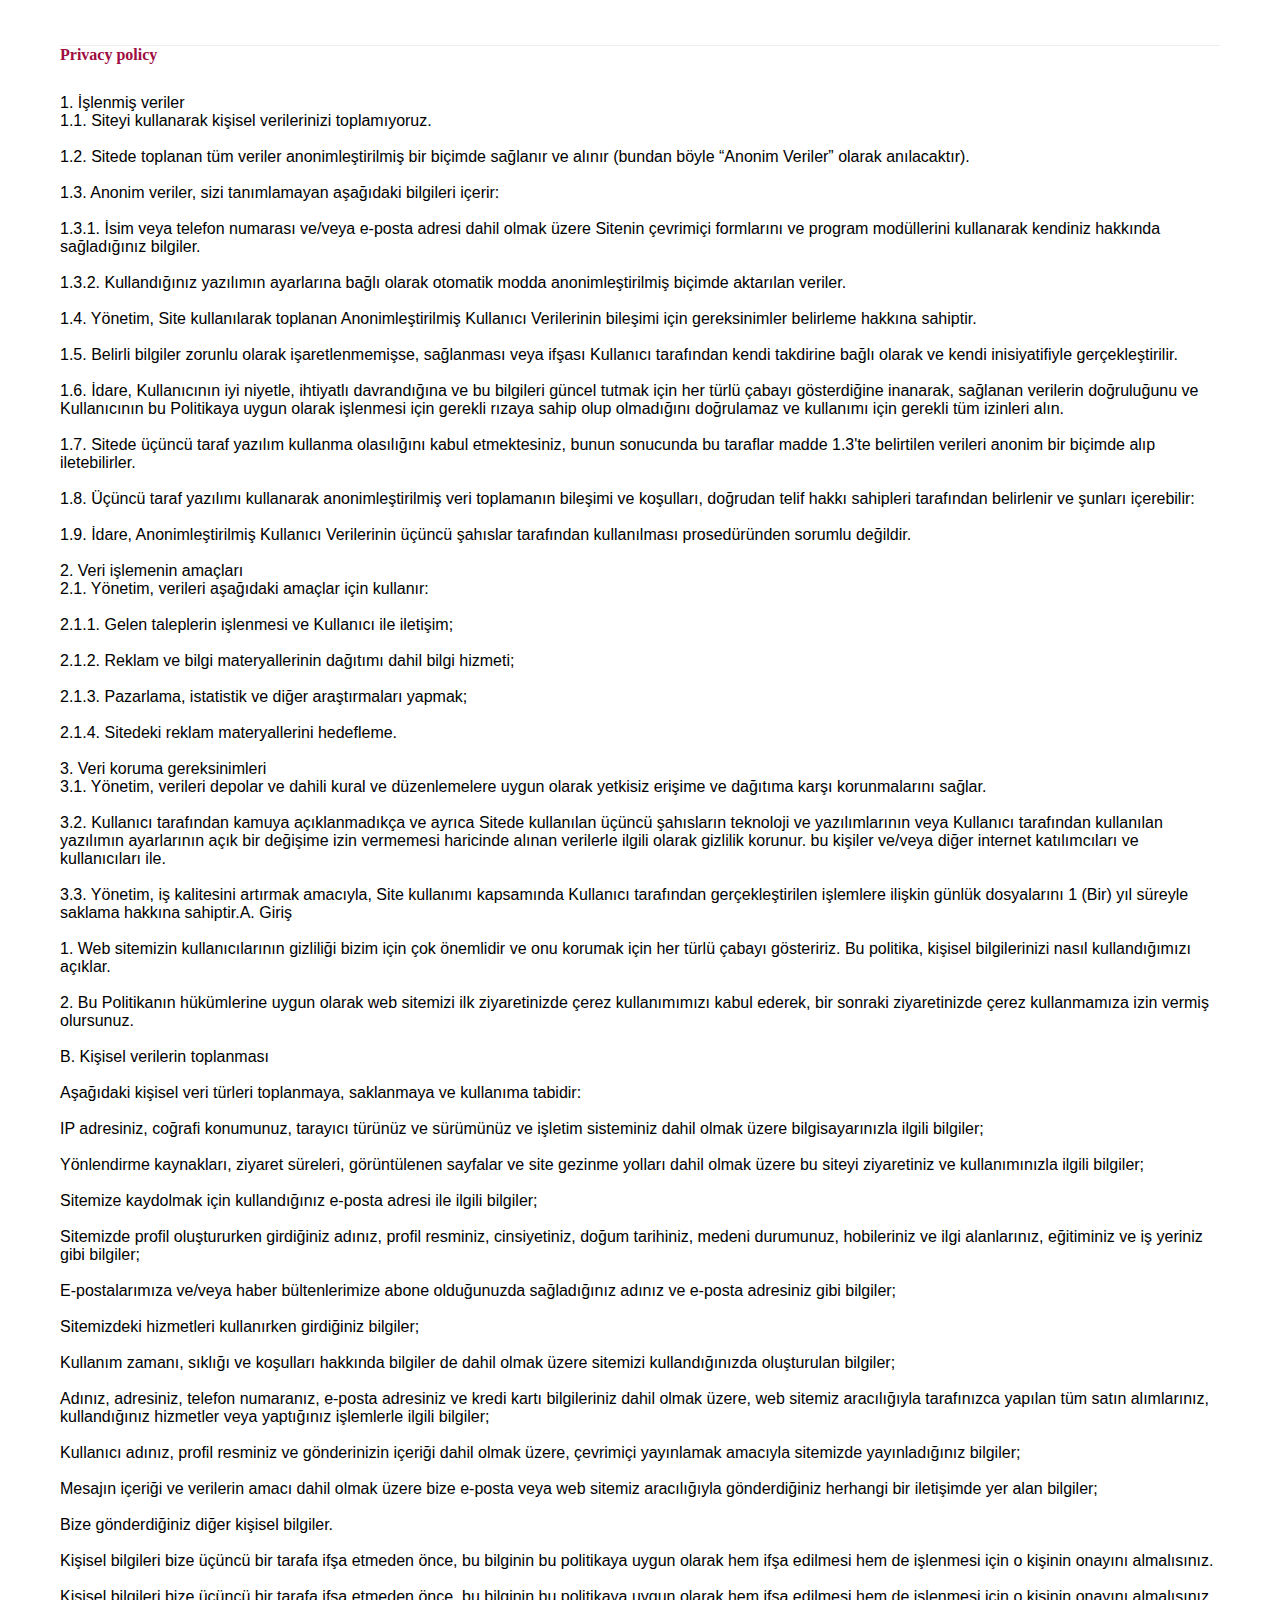
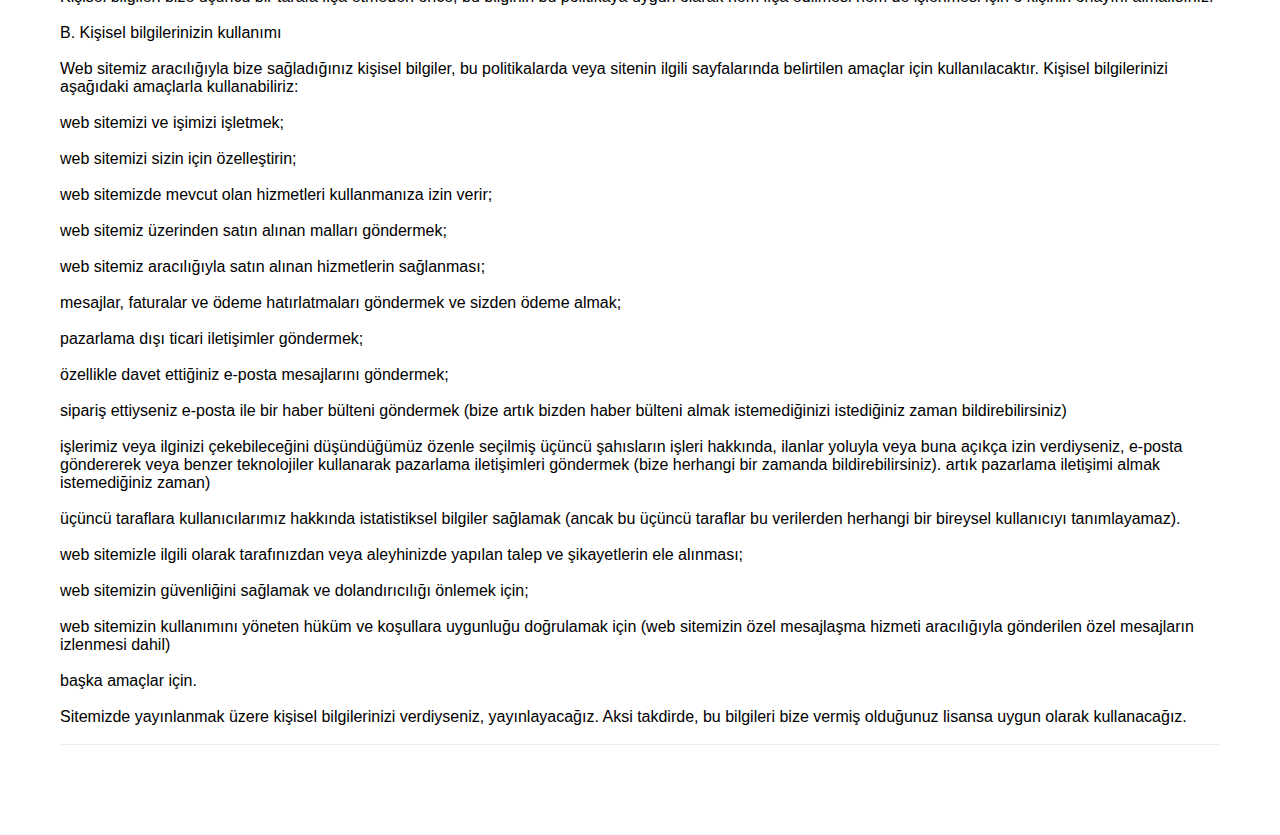
<file: policy.html>
<!DOCTYPE html>
<html>
<head>
    <meta charset="utf-8"/>
    <meta http-equiv="Content-Type" content="text/html; charset=utf-8"/>
    <meta name="viewport" content="width=device-width, initial-scale=1.0"/> <!--metatextblock--> <title>Pin-Up Mini
    Soccer Star 24</title>
    <meta name="description"
          content="Pin-Up Mini Soccer Star 24 ile futbol dünyasının yeni yıldızı olun! Hobi, eğlence ve boş zaman aktiviteleri için ideal futbol simülatörü. Pin-Up ile hayalinizdeki takımı yönetin ve dünya şampiyonu olun."/>
    <meta property="og:url" content="http://pin-upminisoccerstar24.tilda.ws/page56156893.html"/>
    <meta property="og:title" content="Pin-Up Mini Soccer Star 24"/>
    <meta property="og:description"
          content="Pin-Up Mini Soccer Star 24 ile futbol dünyasının yeni yıldızı olun! Hobi, eğlence ve boş zaman aktiviteleri için ideal futbol simülatörü. Pin-Up ile hayalinizdeki takımı yönetin ve dünya şampiyonu olun."/>
    <meta property="og:type" content="website"/>
    <meta property="og:image" content="images/tild3733-6333-4533-b461-643632643232__-__resize__504x__8.png"/>
    <link rel="canonical" href="http://pin-upminisoccerstar24.tilda.ws/page56156893.html"> <!--/metatextblock-->
    <meta name="format-detection" content="telephone=no"/>
    <meta http-equiv="x-dns-prefetch-control" content="on">
    <link rel="dns-prefetch" href="https://ws.tildacdn.com">
    <link rel="apple-touch-icon" sizes="180x180" href="favicon/apple-touch-icon.png">
    <link rel="icon" type="image/png" sizes="32x32" href="favicon/favicon-48x48.png">
    <link rel="manifest" href="favicon/site.webmanifest">  <!-- Assets -->
    <script src="https://neo.tildacdn.com/js/tilda-fallback-1.0.min.js" async charset="utf-8"></script>
    <link rel="stylesheet" href="css/tilda-grid-3.0.min.css" type="text/css" media="all" onerror="this.loaderr='y';"/>
    <link rel="stylesheet" href="css/tilda-blocks-page56156893.min.css?t=1728477049" type="text/css" media="all"
          onerror="this.loaderr='y';"/>
    <link rel="stylesheet" href="css/tilda-slds-1.4.min.css" type="text/css" media="print" onload="this.media='all';"
          onerror="this.loaderr='y';"/>
    <noscript>
        <link rel="stylesheet" href="css/tilda-slds-1.4.min.css" type="text/css" media="all"/>
    </noscript>
    <link rel="stylesheet" href="css/tilda-cover-1.0.min.css" type="text/css" media="all" onerror="this.loaderr='y';"/>
    <link rel="stylesheet" href="css/fonts-tildasans.css" type="text/css" media="all" onerror="this.loaderr='y';"/>
    <script nomodule src="js/tilda-polyfill-1.0.min.js" charset="utf-8"></script>
    <script type="text/javascript">function t_onReady(func) {
        if (document.readyState != 'loading') {
            func();
        } else {
            document.addEventListener('DOMContentLoaded', func);
        }
    }

    function t_onFuncLoad(funcName, okFunc, time) {
        if (typeof window[funcName] === 'function') {
            okFunc();
        } else {
            setTimeout(function () {
                t_onFuncLoad(funcName, okFunc, time);
            }, (time || 100));
        }
    }</script>
    <script src="js/tilda-scripts-3.0.min.js" charset="utf-8" defer onerror="this.loaderr='y';"></script>
    <script src="js/tilda-blocks-page56156893.min.js?t=1728477049" charset="utf-8" async
            onerror="this.loaderr='y';"></script>
    <script src="js/lazyload-1.3.min.export.js" charset="utf-8" async onerror="this.loaderr='y';"></script>
    <script src="js/tilda-menu-1.0.min.js" charset="utf-8" async onerror="this.loaderr='y';"></script>
    <script src="js/tilda-slds-1.4.min.js" charset="utf-8" async onerror="this.loaderr='y';"></script>
    <script src="js/hammer.min.js" charset="utf-8" async onerror="this.loaderr='y';"></script>
    <script src="js/tilda-cover-1.0.min.js" charset="utf-8" async onerror="this.loaderr='y';"></script>
    <script src="js/tilda-skiplink-1.0.min.js" charset="utf-8" async onerror="this.loaderr='y';"></script>
    <script src="js/tilda-events-1.0.min.js" charset="utf-8" async onerror="this.loaderr='y';"></script>
    <script type="text/javascript">window.dataLayer = window.dataLayer || [];</script>
    <script type="text/javascript">(function () {
        if ((/bot|google|yandex|baidu|bing|msn|duckduckbot|teoma|slurp|crawler|spider|robot|crawling|facebook/i.test(navigator.userAgent)) === false && typeof (sessionStorage) != 'undefined' && sessionStorage.getItem('visited') !== 'y' && document.visibilityState) {
            var style = document.createElement('style');
            style.type = 'text/css';
            style.innerHTML = '@media screen and (min-width: 980px) {.t-records {opacity: 0;}.t-records_animated {-webkit-transition: opacity ease-in-out .2s;-moz-transition: opacity ease-in-out .2s;-o-transition: opacity ease-in-out .2s;transition: opacity ease-in-out .2s;}.t-records.t-records_visible {opacity: 1;}}';
            document.getElementsByTagName('head')[0].appendChild(style);

            function t_setvisRecs() {
                var alr = document.querySelectorAll('.t-records');
                Array.prototype.forEach.call(alr, function (el) {
                    el.classList.add("t-records_animated");
                });
                setTimeout(function () {
                    Array.prototype.forEach.call(alr, function (el) {
                        el.classList.add("t-records_visible");
                    });
                    sessionStorage.setItem("visited", "y");
                }, 400);
            }

            document.addEventListener('DOMContentLoaded', t_setvisRecs);
        }
    })();</script>
</head>
<body class="t-body" style="margin:0;"> <!--allrecords-->
<div id="allrecords" data-tilda-export="yes" class="t-records" data-hook="blocks-collection-content-node"
     data-tilda-project-id="10581919" data-tilda-page-id="54797911"
     data-tilda-formskey="9717782c923daea6bb947eae10581919" data-tilda-cookie="no" data-tilda-lazy="yes"
     data-tilda-project-lang="EN" data-tilda-root-zone="one">
    <div id="rec797620690" class="r t-rec t-rec_pt_45 t-rec_pb_90" style="padding-top:45px;padding-bottom:90px; "
         data-animationappear="off" data-record-type="585"><!-- T585 -->
        <div class="t585">
            <div class="t-container">
                <div class="t-col t-col_12 ">
                    <div class="t585__accordion" data-accordion="false" data-scroll-to-expanded="false">
                        <div class="t585__wrapper">
                            <div class="t585__header t585__opened" style="border-top: 1px solid #eee;margin-bottom: 30px;">
                                <span class="t585__title t-name t-name_xl" field="li_title__4303175426422"><strong
                                        style="color: rgb(158, 13, 65);">Privacy policy</strong></span><span
                                    class="t585__circle" style="background-color: #eee;"></span></span>
                            </div>
                            <div class="t585__content"
                                 id="accordion1_797620690"
                                 style="display:block">
                                <div class="t585__textwrapper">
                                    <div class="t585__text t-descr t-descr_xs" field="li_descr__4303175426422">1.
                                        İşlenmiş veriler<br/>1.1. Siteyi kullanarak kişisel verilerinizi
                                        toplamıyoruz.<br/><br/>1.2. Sitede toplanan tüm veriler anonimleştirilmiş bir
                                        biçimde sağlanır ve alınır (bundan böyle “Anonim Veriler” olarak
                                        anılacaktır).<br/><br/>1.3. Anonim veriler, sizi tanımlamayan aşağıdaki
                                        bilgileri içerir:<br/><br/>1.3.1. İsim veya telefon numarası ve/veya e-posta
                                        adresi dahil olmak üzere Sitenin çevrimiçi formlarını ve program modüllerini
                                        kullanarak kendiniz hakkında sağladığınız bilgiler.<br/><br/>1.3.2.
                                        Kullandığınız yazılımın ayarlarına bağlı olarak otomatik modda anonimleştirilmiş
                                        biçimde aktarılan veriler.<br/><br/>1.4. Yönetim, Site kullanılarak toplanan
                                        Anonimleştirilmiş Kullanıcı Verilerinin bileşimi için gereksinimler belirleme
                                        hakkına sahiptir.<br/><br/>1.5. Belirli bilgiler zorunlu olarak
                                        işaretlenmemişse, sağlanması veya ifşası Kullanıcı tarafından kendi takdirine
                                        bağlı olarak ve kendi inisiyatifiyle gerçekleştirilir.<br/><br/>1.6. İdare,
                                        Kullanıcının iyi niyetle, ihtiyatlı davrandığına ve bu bilgileri güncel tutmak
                                        için her türlü çabayı gösterdiğine inanarak, sağlanan verilerin doğruluğunu ve
                                        Kullanıcının bu Politikaya uygun olarak işlenmesi için gerekli rızaya sahip olup
                                        olmadığını doğrulamaz ve kullanımı için gerekli tüm izinleri alın.<br/><br/>1.7.
                                        Sitede üçüncü taraf yazılım kullanma olasılığını kabul etmektesiniz, bunun
                                        sonucunda bu taraflar madde 1.3'te belirtilen verileri anonim bir biçimde alıp
                                        iletebilirler.<br/><br/>1.8. Üçüncü taraf yazılımı kullanarak anonimleştirilmiş
                                        veri toplamanın bileşimi ve koşulları, doğrudan telif hakkı sahipleri tarafından
                                        belirlenir ve şunları içerebilir:<br/><br/>1.9. İdare, Anonimleştirilmiş
                                        Kullanıcı Verilerinin üçüncü şahıslar tarafından kullanılması prosedüründen
                                        sorumlu değildir.<br/><br/>2. Veri işlemenin amaçları<br/>2.1. Yönetim, verileri
                                        aşağıdaki amaçlar için kullanır:<br/><br/>2.1.1. Gelen taleplerin işlenmesi ve
                                        Kullanıcı ile iletişim;<br/><br/>2.1.2. Reklam ve bilgi materyallerinin dağıtımı
                                        dahil bilgi hizmeti;<br/><br/>2.1.3. Pazarlama, istatistik ve diğer
                                        araştırmaları yapmak;<br/><br/>2.1.4. Sitedeki reklam materyallerini
                                        hedefleme.<br/><br/>3. Veri koruma gereksinimleri<br/>3.1. Yönetim, verileri
                                        depolar ve dahili kural ve düzenlemelere uygun olarak yetkisiz erişime ve
                                        dağıtıma karşı korunmalarını sağlar.<br/><br/>3.2. Kullanıcı tarafından kamuya
                                        açıklanmadıkça ve ayrıca Sitede kullanılan üçüncü şahısların teknoloji ve
                                        yazılımlarının veya Kullanıcı tarafından kullanılan yazılımın ayarlarının açık
                                        bir değişime izin vermemesi haricinde alınan verilerle ilgili olarak gizlilik
                                        korunur. bu kişiler ve/veya diğer internet katılımcıları ve kullanıcıları
                                        ile.<br/><br/>3.3. Yönetim, iş kalitesini artırmak amacıyla, Site kullanımı
                                        kapsamında Kullanıcı tarafından gerçekleştirilen işlemlere ilişkin günlük
                                        dosyalarını 1 (Bir) yıl süreyle saklama hakkına sahiptir.A. Giriş<br/><br/>1.
                                        Web sitemizin kullanıcılarının gizliliği bizim için çok önemlidir ve onu korumak
                                        için her türlü çabayı gösteririz. Bu politika, kişisel bilgilerinizi nasıl
                                        kullandığımızı açıklar.<br/><br/>2. Bu Politikanın hükümlerine uygun olarak web
                                        sitemizi ilk ziyaretinizde çerez kullanımımızı kabul ederek, bir sonraki
                                        ziyaretinizde çerez kullanmamıza izin vermiş olursunuz.<br/><br/>B. Kişisel
                                        verilerin toplanması<br/><br/>Aşağıdaki kişisel veri türleri toplanmaya,
                                        saklanmaya ve kullanıma tabidir:<br/><br/>IP adresiniz, coğrafi konumunuz,
                                        tarayıcı türünüz ve sürümünüz ve işletim sisteminiz dahil olmak üzere
                                        bilgisayarınızla ilgili bilgiler;<br/><br/>Yönlendirme kaynakları, ziyaret
                                        süreleri, görüntülenen sayfalar ve site gezinme yolları dahil olmak üzere bu
                                        siteyi ziyaretiniz ve kullanımınızla ilgili bilgiler;<br/><br/>Sitemize
                                        kaydolmak için kullandığınız e-posta adresi ile ilgili bilgiler;<br/><br/>Sitemizde
                                        profil oluştururken girdiğiniz adınız, profil resminiz, cinsiyetiniz, doğum
                                        tarihiniz, medeni durumunuz, hobileriniz ve ilgi alanlarınız, eğitiminiz ve iş
                                        yeriniz gibi bilgiler;<br/><br/>E-postalarımıza ve/veya haber bültenlerimize
                                        abone olduğunuzda sağladığınız adınız ve e-posta adresiniz gibi
                                        bilgiler;<br/><br/>Sitemizdeki hizmetleri kullanırken girdiğiniz
                                        bilgiler;<br/><br/>Kullanım zamanı, sıklığı ve koşulları hakkında bilgiler de
                                        dahil olmak üzere sitemizi kullandığınızda oluşturulan bilgiler;<br/><br/>Adınız,
                                        adresiniz, telefon numaranız, e-posta adresiniz ve kredi kartı bilgileriniz
                                        dahil olmak üzere, web sitemiz aracılığıyla tarafınızca yapılan tüm satın
                                        alımlarınız, kullandığınız hizmetler veya yaptığınız işlemlerle ilgili bilgiler;<br/><br/>Kullanıcı
                                        adınız, profil resminiz ve gönderinizin içeriği dahil olmak üzere, çevrimiçi
                                        yayınlamak amacıyla sitemizde yayınladığınız bilgiler;<br/><br/>Mesajın içeriği
                                        ve verilerin amacı dahil olmak üzere bize e-posta veya web sitemiz aracılığıyla
                                        gönderdiğiniz herhangi bir iletişimde yer alan bilgiler;<br/><br/>Bize
                                        gönderdiğiniz diğer kişisel bilgiler.<br/><br/>Kişisel bilgileri bize üçüncü bir
                                        tarafa ifşa etmeden önce, bu bilginin bu politikaya uygun olarak hem ifşa
                                        edilmesi hem de işlenmesi için o kişinin onayını almalısınız.<br/><br/>Kişisel
                                        bilgileri bize üçüncü bir tarafa ifşa etmeden önce, bu bilginin bu politikaya
                                        uygun olarak hem ifşa edilmesi hem de işlenmesi için o kişinin onayını
                                        almalısınız.<br/><br/>B. Kişisel bilgilerinizin kullanımı<br/><br/>Web sitemiz
                                        aracılığıyla bize sağladığınız kişisel bilgiler, bu politikalarda veya sitenin
                                        ilgili sayfalarında belirtilen amaçlar için kullanılacaktır. Kişisel
                                        bilgilerinizi aşağıdaki amaçlarla kullanabiliriz:<br/><br/>web sitemizi ve
                                        işimizi işletmek;<br/><br/>web sitemizi sizin için özelleştirin;<br/><br/>web
                                        sitemizde mevcut olan hizmetleri kullanmanıza izin verir;<br/><br/>web sitemiz
                                        üzerinden satın alınan malları göndermek;<br/><br/>web sitemiz aracılığıyla
                                        satın alınan hizmetlerin sağlanması;<br/><br/>mesajlar, faturalar ve ödeme
                                        hatırlatmaları göndermek ve sizden ödeme almak;<br/><br/>pazarlama dışı ticari
                                        iletişimler göndermek;<br/><br/>özellikle davet ettiğiniz e-posta mesajlarını
                                        göndermek;<br/><br/>sipariş ettiyseniz e-posta ile bir haber bülteni göndermek
                                        (bize artık bizden haber bülteni almak istemediğinizi istediğiniz zaman
                                        bildirebilirsiniz)<br/><br/>işlerimiz veya ilginizi çekebileceğini düşündüğümüz
                                        özenle seçilmiş üçüncü şahısların işleri hakkında, ilanlar yoluyla veya buna
                                        açıkça izin verdiyseniz, e-posta göndererek veya benzer teknolojiler kullanarak
                                        pazarlama iletişimleri göndermek (bize herhangi bir zamanda bildirebilirsiniz).
                                        artık pazarlama iletişimi almak istemediğiniz zaman)<br/><br/>üçüncü taraflara
                                        kullanıcılarımız hakkında istatistiksel bilgiler sağlamak (ancak bu üçüncü
                                        taraflar bu verilerden herhangi bir bireysel kullanıcıyı
                                        tanımlayamaz).<br/><br/>web sitemizle ilgili olarak tarafınızdan veya
                                        aleyhinizde yapılan talep ve şikayetlerin ele alınması;<br/><br/>web sitemizin
                                        güvenliğini sağlamak ve dolandırıcılığı önlemek için;<br/><br/>web sitemizin
                                        kullanımını yöneten hüküm ve koşullara uygunluğu doğrulamak için (web sitemizin
                                        özel mesajlaşma hizmeti aracılığıyla gönderilen özel mesajların izlenmesi dahil)<br/><br/>başka
                                        amaçlar için.<br/><br/>Sitemizde yayınlanmak üzere kişisel bilgilerinizi
                                        verdiyseniz, yayınlayacağız. Aksi takdirde, bu bilgileri bize vermiş olduğunuz
                                        lisansa uygun olarak kullanacağız.<br/><br/></div>
                                </div>
                            </div>
                        </div>
                    </div>
                    <div class="t585__border" style="height: 1px; background-color: #eee;"></div>
                </div>
            </div>
        </div>
        <script>t_onReady(function () {
            t_onFuncLoad('t585_init', function () {
                t585_init('797620690');
            });
        });</script>
    </div>
</div><!--/allrecords--><!-- Stat -->
<script type="text/javascript">
window.tildastatcookie = 'no';
setTimeout(function () {
    (function (d, w, k, o, g) {
        var n = d.getElementsByTagName(o)[0], s = d.createElement(o), f = function () {
            n.parentNode.insertBefore(s, n);
        };
        s.type = "text/javascript";
        s.async = true;
        s.key = k;
        s.id = "tildastatscript";
        s.src = g;
        if (w.opera == "[object Opera]") {
            d.addEventListener("DOMContentLoaded", f, false);
        } else {
            f();
        }
    })(document, window, '670352d7640516b696425b4a263dee37', 'script', 'js/tilda-stat-1.0.min.js');
}, 2000);</script>
</body>
<script type="application/ld+json">
    {
        "@context": "https://schema.org",
        "@type": "Organization",
        "name": "Pin-Up Mini Soccer Star 24",
        "url": "",
        "logo": "/favicon/favicon.ico"
    }
</script>
<script type="application/ld+json">
    {
        "@context": "https://schema.org",
        "@type": "WPHeader",
        "headline": "Pin-Up Mini Soccer Star 24",
        "description": "Pin-Up Mini Soccer Star 24 ile futbol dünyasının yeni yıldızı olun! Hobi, eğlence ve boş zaman aktiviteleri için ideal futbol simülatörü. Pin-Up ile hayalinizdeki takımı yönetin ve dünya şampiyonu olun.",
        "publisher": {
            "@type": "Organization",
            "name": "Pin-Up Mini Soccer Star 24",
            "logo": {
                "@type": "ImageObject",
                "url": "/favicon/favicon.ico"
            }
        }
    }
</script>
<script type="application/ld+json">
    {
        "@context": "https://schema.org",
        "@type": "WebPage",
        "name": "Pin-Up Mini Soccer Star 24",
        "description": "Pin-Up Mini Soccer Star 24 ile futbol dünyasının yeni yıldızı olun! Hobi, eğlence ve boş zaman aktiviteleri için ideal futbol simülatörü. Pin-Up ile hayalinizdeki takımı yönetin ve dünya şampiyonu olun.",
        "publisher": {
            "@type": "Organization",
            "name": "Pin-Up Mini Soccer Star 24"
        },
        "license": "A license document that applies to this content, typically indicated by URL"
    }
</script>
<script type="application/ld+json">
    {
        "@context": "https://schema.org",
        "@type": "SiteNavigationElement",
        "name": "Main Navigation",
        "url": "",
        "hasPart": [
            {
                "@type": "WebPage",
                "name": "Home",
                "url": ""
            },
            {
                "@type": "WebPage",
                "name": "Policy",
                "url": "/policy.html"
            },
            {
                "@type": "WebPage",
                "name": "Terms of Conditions",
                "url": "/terms.html"
            }
        ]
    }
</script>
</html>
</file>
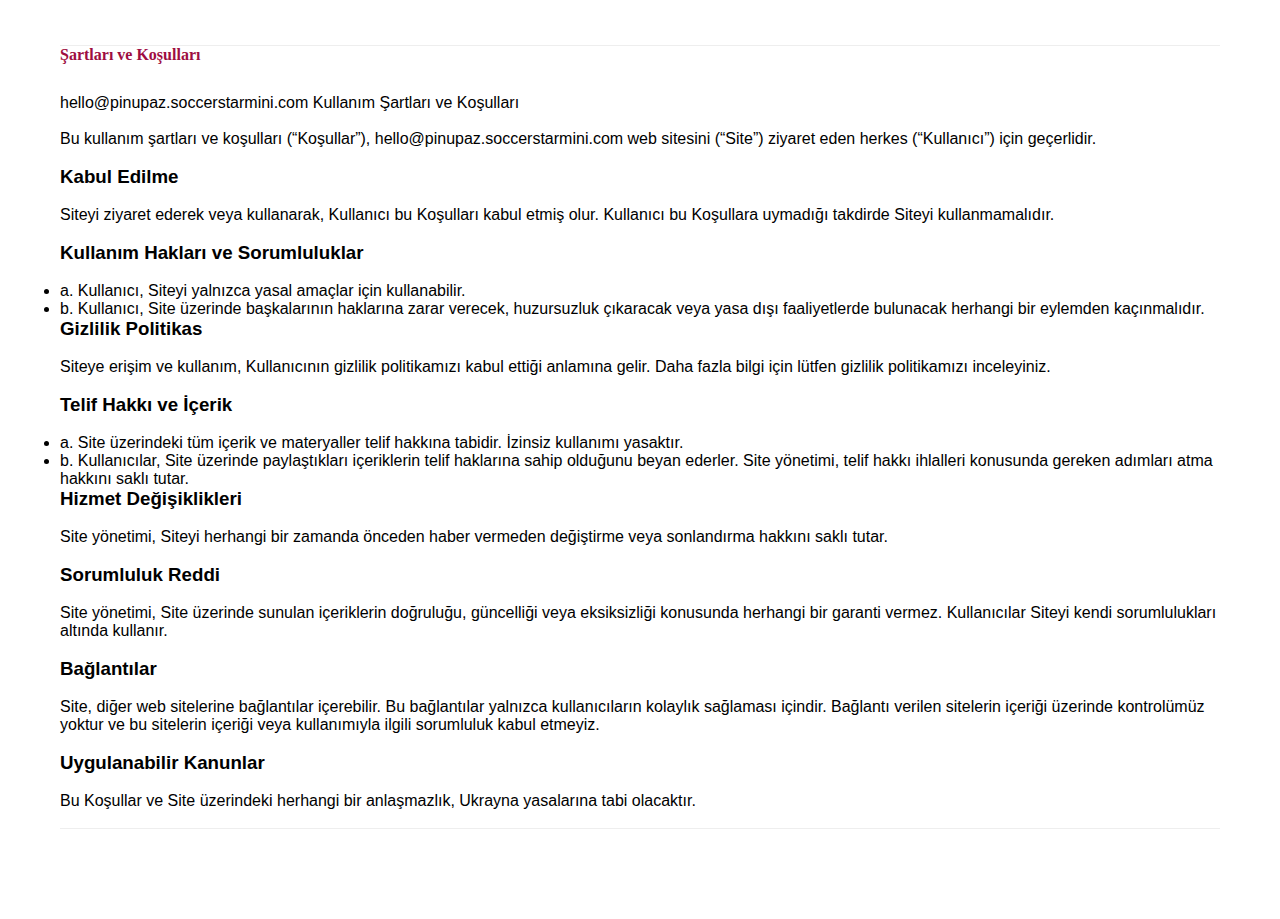
<file: terms.html>
<!DOCTYPE html>
<html>
<head>
    <meta charset="utf-8"/>
    <meta http-equiv="Content-Type" content="text/html; charset=utf-8"/>
    <meta name="viewport" content="width=device-width, initial-scale=1.0"/> <!--metatextblock--> <title>Pin-Up Mini
    Soccer Star 24</title>
    <meta name="description"
          content="Pin-Up Mini Soccer Star 24 ile futbol dünyasının yeni yıldızı olun! Hobi, eğlence ve boş zaman aktiviteleri için ideal futbol simülatörü. Pin-Up ile hayalinizdeki takımı yönetin ve dünya şampiyonu olun."/>
    <meta property="og:url" content="http://pin-upminisoccerstar24.tilda.ws/page56156893.html"/>
    <meta property="og:title" content="Pin-Up Mini Soccer Star 24"/>
    <meta property="og:description"
          content="Pin-Up Mini Soccer Star 24 ile futbol dünyasının yeni yıldızı olun! Hobi, eğlence ve boş zaman aktiviteleri için ideal futbol simülatörü. Pin-Up ile hayalinizdeki takımı yönetin ve dünya şampiyonu olun."/>
    <meta property="og:type" content="website"/>
    <meta property="og:image" content="images/tild3733-6333-4533-b461-643632643232__-__resize__504x__8.png"/>
    <link rel="canonical" href="http://pin-upminisoccerstar24.tilda.ws/page56156893.html"> <!--/metatextblock-->
    <meta name="format-detection" content="telephone=no"/>
    <meta http-equiv="x-dns-prefetch-control" content="on">
    <link rel="dns-prefetch" href="https://ws.tildacdn.com">
    <link rel="apple-touch-icon" sizes="180x180" href="favicon/apple-touch-icon.png">
    <link rel="icon" type="image/png" sizes="32x32" href="favicon/favicon-48x48.png">
    <link rel="manifest" href="favicon/site.webmanifest">  <!-- Assets -->
    <script src="https://neo.tildacdn.com/js/tilda-fallback-1.0.min.js" async charset="utf-8"></script>
    <link rel="stylesheet" href="css/tilda-grid-3.0.min.css" type="text/css" media="all" onerror="this.loaderr='y';"/>
    <link rel="stylesheet" href="css/tilda-blocks-page56156893.min.css?t=1728477049" type="text/css" media="all"
          onerror="this.loaderr='y';"/>
    <link rel="stylesheet" href="css/tilda-slds-1.4.min.css" type="text/css" media="print" onload="this.media='all';"
          onerror="this.loaderr='y';"/>
    <noscript>
        <link rel="stylesheet" href="css/tilda-slds-1.4.min.css" type="text/css" media="all"/>
    </noscript>
    <link rel="stylesheet" href="css/tilda-cover-1.0.min.css" type="text/css" media="all" onerror="this.loaderr='y';"/>
    <link rel="stylesheet" href="css/fonts-tildasans.css" type="text/css" media="all" onerror="this.loaderr='y';"/>
    <script nomodule src="js/tilda-polyfill-1.0.min.js" charset="utf-8"></script>
    <script type="text/javascript">function t_onReady(func) {
        if (document.readyState != 'loading') {
            func();
        } else {
            document.addEventListener('DOMContentLoaded', func);
        }
    }

    function t_onFuncLoad(funcName, okFunc, time) {
        if (typeof window[funcName] === 'function') {
            okFunc();
        } else {
            setTimeout(function () {
                t_onFuncLoad(funcName, okFunc, time);
            }, (time || 100));
        }
    }</script>
    <script src="js/tilda-scripts-3.0.min.js" charset="utf-8" defer onerror="this.loaderr='y';"></script>
    <script src="js/tilda-blocks-page56156893.min.js?t=1728477049" charset="utf-8" async
            onerror="this.loaderr='y';"></script>
    <script src="js/lazyload-1.3.min.export.js" charset="utf-8" async onerror="this.loaderr='y';"></script>
    <script src="js/tilda-menu-1.0.min.js" charset="utf-8" async onerror="this.loaderr='y';"></script>
    <script src="js/tilda-slds-1.4.min.js" charset="utf-8" async onerror="this.loaderr='y';"></script>
    <script src="js/hammer.min.js" charset="utf-8" async onerror="this.loaderr='y';"></script>
    <script src="js/tilda-cover-1.0.min.js" charset="utf-8" async onerror="this.loaderr='y';"></script>
    <script src="js/tilda-skiplink-1.0.min.js" charset="utf-8" async onerror="this.loaderr='y';"></script>
    <script src="js/tilda-events-1.0.min.js" charset="utf-8" async onerror="this.loaderr='y';"></script>
    <script type="text/javascript">window.dataLayer = window.dataLayer || [];</script>
    <script type="text/javascript">(function () {
        if ((/bot|google|yandex|baidu|bing|msn|duckduckbot|teoma|slurp|crawler|spider|robot|crawling|facebook/i.test(navigator.userAgent)) === false && typeof (sessionStorage) != 'undefined' && sessionStorage.getItem('visited') !== 'y' && document.visibilityState) {
            var style = document.createElement('style');
            style.type = 'text/css';
            style.innerHTML = '@media screen and (min-width: 980px) {.t-records {opacity: 0;}.t-records_animated {-webkit-transition: opacity ease-in-out .2s;-moz-transition: opacity ease-in-out .2s;-o-transition: opacity ease-in-out .2s;transition: opacity ease-in-out .2s;}.t-records.t-records_visible {opacity: 1;}}';
            document.getElementsByTagName('head')[0].appendChild(style);

            function t_setvisRecs() {
                var alr = document.querySelectorAll('.t-records');
                Array.prototype.forEach.call(alr, function (el) {
                    el.classList.add("t-records_animated");
                });
                setTimeout(function () {
                    Array.prototype.forEach.call(alr, function (el) {
                        el.classList.add("t-records_visible");
                    });
                    sessionStorage.setItem("visited", "y");
                }, 400);
            }

            document.addEventListener('DOMContentLoaded', t_setvisRecs);
        }
    })();</script>
</head>
<body class="t-body" style="margin:0;"> <!--allrecords-->
<div id="allrecords" data-tilda-export="yes" class="t-records" data-hook="blocks-collection-content-node"
     data-tilda-project-id="10581919" data-tilda-page-id="54797911"
     data-tilda-formskey="9717782c923daea6bb947eae10581919" data-tilda-cookie="no" data-tilda-lazy="yes"
     data-tilda-project-lang="EN" data-tilda-root-zone="one">
    <div id="rec797620690" class="r t-rec t-rec_pt_45 t-rec_pb_90" style="padding-top:45px;padding-bottom:90px; "
         data-animationappear="off" data-record-type="585"><!-- T585 -->
        <div class="t585">
            <div class="t-container">
                <div class="t-col t-col_12 ">
                    <div class="t585__accordion" data-accordion="false" data-scroll-to-expanded="false">
                        <div class="t585__wrapper">
                            <div class="t585__header t585__opened" style="border-top: 1px solid #eee;margin-bottom: 30px;">
                                <span class="t585__title t-name t-name_xl" field="li_title__4303175426422"><strong
                                        style="color: rgb(158, 13, 65);">Şartları ve Koşulları</strong></span><span
                                    class="t585__circle" style="background-color: #eee;"></span></span>
                            </div>
                            <div class="t585__content"
                                 id="accordion1_797620690"
                                 style="display:block">
                                <div class="t585__textwrapper">
                                    <div class="t585__text t-descr t-descr_xs" field="li_descr__4303175426422">
                                        <p>hello@pinupaz.soccerstarmini.com Kullanım Şartları ve Koşulları</p><br/>
                                        <p>Bu kullanım şartları ve koşulları (“Koşullar”), hello@pinupaz.soccerstarmini.com web sitesini (“Site”) ziyaret eden herkes (“Kullanıcı”) için geçerlidir.</p><br/>
                                        <h3>Kabul Edilme</h3><br/>
                                        <p>Siteyi ziyaret ederek veya kullanarak, Kullanıcı bu Koşulları kabul etmiş olur. Kullanıcı bu Koşullara uymadığı takdirde Siteyi kullanmamalıdır.</p><br/>
                                        <h3>Kullanım Hakları ve Sorumluluklar</h3><br/>
                                        <li>a. Kullanıcı, Siteyi yalnızca yasal amaçlar için kullanabilir.</li>
                                        <li>b. Kullanıcı, Site üzerinde başkalarının haklarına zarar verecek, huzursuzluk çıkaracak veya yasa dışı faaliyetlerde bulunacak herhangi bir eylemden kaçınmalıdır.</li>
                                        <h3>Gizlilik Politikas</h3><br/>
                                        <p>Siteye erişim ve kullanım, Kullanıcının gizlilik politikamızı kabul ettiği anlamına gelir. Daha fazla bilgi için lütfen gizlilik politikamızı inceleyiniz.</p><br/>
                                        <h3>Telif Hakkı ve İçerik</h3><br/>
                                        <li>a. Site üzerindeki tüm içerik ve materyaller telif hakkına tabidir. İzinsiz kullanımı yasaktır.</li>
                                        <li>b. Kullanıcılar, Site üzerinde paylaştıkları içeriklerin telif haklarına sahip olduğunu beyan ederler. Site yönetimi, telif hakkı ihlalleri konusunda gereken adımları atma hakkını saklı tutar.</li>
                                        <h3>Hizmet Değişiklikleri</h3><br/>
                                        <p>Site yönetimi, Siteyi herhangi bir zamanda önceden haber vermeden değiştirme veya sonlandırma hakkını saklı tutar.</p><br/>
                                        <h3>Sorumluluk Reddi</h3><br/>
                                        <p>Site yönetimi, Site üzerinde sunulan içeriklerin doğruluğu, güncelliği veya eksiksizliği konusunda herhangi bir garanti vermez. Kullanıcılar Siteyi kendi sorumlulukları altında kullanır.</p><br/>
                                        <h3>Bağlantılar</h3><br/>
                                        <p>Site, diğer web sitelerine bağlantılar içerebilir. Bu bağlantılar yalnızca kullanıcıların kolaylık sağlaması içindir. Bağlantı verilen sitelerin içeriği üzerinde kontrolümüz yoktur ve bu sitelerin içeriği veya kullanımıyla ilgili sorumluluk kabul etmeyiz.</p><br/>
                                        <h3>Uygulanabilir Kanunlar</h3><br/>
                                        <p>Bu Koşullar ve Site üzerindeki herhangi bir anlaşmazlık, Ukrayna yasalarına tabi olacaktır.</p><br/>
                                    </div>
                                </div>
                            </div>
                        </div>
                    </div>
                    <div class="t585__border" style="height: 1px; background-color: #eee;"></div>
                </div>
            </div>
        </div>
        <script>t_onReady(function () {
            t_onFuncLoad('t585_init', function () {
                t585_init('797620690');
            });
        });</script>
    </div>
</div><!--/allrecords--><!-- Stat -->
<script type="text/javascript">
window.tildastatcookie = 'no';
setTimeout(function () {
    (function (d, w, k, o, g) {
        var n = d.getElementsByTagName(o)[0], s = d.createElement(o), f = function () {
            n.parentNode.insertBefore(s, n);
        };
        s.type = "text/javascript";
        s.async = true;
        s.key = k;
        s.id = "tildastatscript";
        s.src = g;
        if (w.opera == "[object Opera]") {
            d.addEventListener("DOMContentLoaded", f, false);
        } else {
            f();
        }
    })(document, window, '670352d7640516b696425b4a263dee37', 'script', 'js/tilda-stat-1.0.min.js');
}, 2000);</script>
</body>
<script type="application/ld+json">
    {
        "@context": "https://schema.org",
        "@type": "Organization",
        "name": "Pin-Up Mini Soccer Star 24",
        "url": "",
        "logo": "/favicon/favicon.ico"
    }
</script>
<script type="application/ld+json">
    {
        "@context": "https://schema.org",
        "@type": "WPHeader",
        "headline": "Pin-Up Mini Soccer Star 24",
        "description": "Pin-Up Mini Soccer Star 24 ile futbol dünyasının yeni yıldızı olun! Hobi, eğlence ve boş zaman aktiviteleri için ideal futbol simülatörü. Pin-Up ile hayalinizdeki takımı yönetin ve dünya şampiyonu olun.",
        "publisher": {
            "@type": "Organization",
            "name": "Pin-Up Mini Soccer Star 24",
            "logo": {
                "@type": "ImageObject",
                "url": "/favicon/favicon.ico"
            }
        }
    }
</script>
<script type="application/ld+json">
    {
        "@context": "https://schema.org",
        "@type": "WebPage",
        "name": "Pin-Up Mini Soccer Star 24",
        "description": "Pin-Up Mini Soccer Star 24 ile futbol dünyasının yeni yıldızı olun! Hobi, eğlence ve boş zaman aktiviteleri için ideal futbol simülatörü. Pin-Up ile hayalinizdeki takımı yönetin ve dünya şampiyonu olun.",
        "publisher": {
            "@type": "Organization",
            "name": "Pin-Up Mini Soccer Star 24"
        },
        "license": "A license document that applies to this content, typically indicated by URL"
    }
</script>
<script type="application/ld+json">
    {
        "@context": "https://schema.org",
        "@type": "SiteNavigationElement",
        "name": "Main Navigation",
        "url": "",
        "hasPart": [
            {
                "@type": "WebPage",
                "name": "Home",
                "url": ""
            },
            {
                "@type": "WebPage",
                "name": "Policy",
                "url": "/policy.html"
            },
            {
                "@type": "WebPage",
                "name": "Terms of Conditions",
                "url": "/terms.html"
            }
        ]
    }
</script>
</html>
</file>
<file: css/fonts-tildasans.css>
@font-face {
  font-family: 'TildaSans';
  font-style: normal;
  font-weight: 250 1000;
  src: url('https://static.tildacdn.com/fonts/tildasans/TildaSans-VF.woff2') format('woff2-variations'),
       url('https://static.tildacdn.com/fonts/tildasans/TildaSans-VF.woff') format('woff-variations');     
}
@font-face {
  font-family: 'TildaSans';
  font-style: normal;
  font-weight: 300;
  src: url('https://static.tildacdn.com/fonts/tildasans/TildaSans-Light.eot');
  src: url('https://static.tildacdn.com/fonts/tildasans/TildaSans-Light.eot?#iefix') format('embedded-opentype'),
       url('https://static.tildacdn.com/fonts/tildasans/TildaSans-VF.woff2') format('woff2-variations'),
       url('https://static.tildacdn.com/fonts/tildasans/TildaSans-VF.woff') format('woff-variations'),
       url('https://static.tildacdn.com/fonts/tildasans/TildaSans-Light.woff2') format('woff2'),
       url('https://static.tildacdn.com/fonts/tildasans/TildaSans-Light.woff') format('woff');
}
@font-face {
  font-family: 'TildaSans';
  font-style: normal;
  font-weight: 400;
  src: url('https://static.tildacdn.com/fonts/tildasans/TildaSans-Regular.eot');
  src: url('https://static.tildacdn.com/fonts/tildasans/TildaSans-Regular.eot?#iefix') format('embedded-opentype'),
       url('https://static.tildacdn.com/fonts/tildasans/TildaSans-VF.woff2') format('woff2-variations'),
       url('https://static.tildacdn.com/fonts/tildasans/TildaSans-VF.woff') format('woff-variations'),  
       url('https://static.tildacdn.com/fonts/tildasans/TildaSans-Regular.woff2') format('woff2'),
       url('https://static.tildacdn.com/fonts/tildasans/TildaSans-Regular.woff') format('woff');
}
@font-face {
  font-family: 'TildaSans';
  font-style: normal;
  font-weight: 500;
  src: url('https://static.tildacdn.com/fonts/tildasans/TildaSans-Medium.eot');
  src: url('https://static.tildacdn.com/fonts/tildasans/TildaSans-Medium.eot?#iefix') format('embedded-opentype'),
       url('https://static.tildacdn.com/fonts/tildasans/TildaSans-VF.woff2') format('woff2-variations'),
       url('https://static.tildacdn.com/fonts/tildasans/TildaSans-VF.woff') format('woff-variations'),  
       url('https://static.tildacdn.com/fonts/tildasans/TildaSans-Medium.woff2') format('woff2'),
       url('https://static.tildacdn.com/fonts/tildasans/TildaSans-Medium.woff') format('woff');
}
@font-face {
  font-family: 'TildaSans';
  font-style: normal;
  font-weight: 600;
  src: url('https://static.tildacdn.com/fonts/tildasans/TildaSans-Semibold.eot');
  src: url('https://static.tildacdn.com/fonts/tildasans/TildaSans-Semibold.eot?#iefix') format('embedded-opentype'),
       url('https://static.tildacdn.com/fonts/tildasans/TildaSans-VF.woff2') format('woff2-variations'),
       url('https://static.tildacdn.com/fonts/tildasans/TildaSans-VF.woff') format('woff-variations'),  
       url('https://static.tildacdn.com/fonts/tildasans/TildaSans-Semibold.woff2') format('woff2'),
       url('https://static.tildacdn.com/fonts/tildasans/TildaSans-Semibold.woff') format('woff');
}
@font-face {
  font-family: 'TildaSans';
  font-style: normal;
  font-weight: 700;
  src: url('https://static.tildacdn.com/fonts/tildasans/TildaSans-Bold.eot');
  src: url('https://static.tildacdn.com/fonts/tildasans/TildaSans-Bold.eot?#iefix') format('embedded-opentype'),
       url('https://static.tildacdn.com/fonts/tildasans/TildaSans-VF.woff2') format('woff2-variations'),
       url('https://static.tildacdn.com/fonts/tildasans/TildaSans-VF.woff') format('woff-variations'),  
       url('https://static.tildacdn.com/fonts/tildasans/TildaSans-Bold.woff2') format('woff2'),
       url('https://static.tildacdn.com/fonts/tildasans/TildaSans-Bold.woff') format('woff');
}
@font-face {
  font-family: 'TildaSans';
  font-style: normal;
  font-weight: 800;
  src: url('https://static.tildacdn.com/fonts/tildasans/TildaSans-Extrabold.eot');
  src: url('https://static.tildacdn.com/fonts/tildasans/TildaSans-Extrabold.eot?#iefix') format('embedded-opentype'),
       url('https://static.tildacdn.com/fonts/tildasans/TildaSans-VF.woff2') format('woff2-variations'),
       url('https://static.tildacdn.com/fonts/tildasans/TildaSans-VF.woff') format('woff-variations'),  
       url('https://static.tildacdn.com/fonts/tildasans/TildaSans-Extrabold.woff2') format('woff2'),
       url('https://static.tildacdn.com/fonts/tildasans/TildaSans-Extrabold.woff') format('woff');
}
@font-face {
  font-family: 'TildaSans';
  font-style: normal;
  font-weight: 900;
  src: url('https://static.tildacdn.com/fonts/tildasans/TildaSans-Black.eot');
  src: url('https://static.tildacdn.com/fonts/tildasans/TildaSans-Black.eot?#iefix') format('embedded-opentype'),
       url('https://static.tildacdn.com/fonts/tildasans/TildaSans-VF.woff2') format('woff2-variations'),
       url('https://static.tildacdn.com/fonts/tildasans/TildaSans-VF.woff') format('woff-variations'),  
       url('https://static.tildacdn.com/fonts/tildasans/TildaSans-Black.woff2') format('woff2'),
       url('https://static.tildacdn.com/fonts/tildasans/TildaSans-Black.woff') format('woff');
}
</file>
<file: css/tilda-grid-3.0.min.css>
*,*:before,*:after{-webkit-box-sizing:content-box;-moz-box-sizing:content-box;box-sizing:content-box}div,span,h1,h2,h3,h4,h5,h6,p,blockquote,pre,a,code,img,b,u,i,center,table,tr,th,td,video{margin:0;padding:0;border:0}sup{line-height:0;font-size:smaller;vertical-align:super}sub{line-height:0;font-size:smaller;vertical-align:sub}.t-clear{clear:both}.t-row{margin:0}.t-container{margin-left:auto;margin-right:auto;width:100%;max-width:1200px;padding:0}.t-container.flexx{display:-webkit-box;display:-moz-box;display:-ms-flexbox;display:-webkit-flex;display:flex}.t-container_flex{display:-webkit-box;display:-moz-box;display:-ms-flexbox;display:-webkit-flex;display:flex}.t-container_100{width:100%;padding:0}.t-container_10{margin-left:auto;margin-right:auto;width:100%;max-width:1000px;padding:0}.t-container_8{margin-left:auto;margin-right:auto;width:100%;max-width:800px;padding:0}.t-container:before,.t-container:after,.t-container_10:before,.t-container_10:after,.t-container_8:before,.t-container_8:after,.t-container_100:before,.t-container_100:after{display:table;content:" ";width:0}.t-container:after,.t-container_10:after,.t-container_8:after,.t-container_100:after{clear:both}.t-col{display:inline;float:left;margin-left:20px;margin-right:20px;width:100%}.t-col.flexx{align-items:stretch;height:inherit;margin-top:auto;margin-bottom:auto}.t-col_flex{align-items:stretch;height:inherit;margin-top:auto;margin-bottom:auto}.t-col_1{max-width:60px}.t-col_2{max-width:160px}.t-col_3{max-width:260px}.t-col_4{max-width:360px}.t-col_5{max-width:460px}.t-col_6{max-width:560px}.t-col_7{max-width:660px}.t-col_8{max-width:760px}.t-col_9{max-width:860px}.t-col_10{max-width:960px}.t-col_11{max-width:1060px}.t-col_12{max-width:1160px}.t-col_100{max-width:100vw}.t-prefix_1{padding-left:100px}.t-prefix_2{padding-left:200px}.t-prefix_3{padding-left:300px}.t-prefix_4{padding-left:400px}.t-prefix_5{padding-left:500px}.t-prefix_6{padding-left:600px}.t-prefix_7{padding-left:700px}.t-prefix_8{padding-left:800px}.t-prefix_9{padding-left:900px}.t-prefix_10{padding-left:1000px}.t-prefix_11{padding-left:1100px}.t-prefix_12{padding-left:1200px}.t-width{width:100%}.t-width_1{max-width:60px}.t-width_2{max-width:160px}.t-width_3{max-width:260px}.t-width_4{max-width:360px}.t-width_5{max-width:460px}.t-width_6{max-width:560px}.t-width_7{max-width:660px}.t-width_8{max-width:760px}.t-width_9{max-width:860px}.t-width_10{max-width:960px}.t-width_11{max-width:1060px}.t-width_12{max-width:1160px}.t-width_100{max-width:100%}.t-cell{display:table-cell;vertical-align:middle;height:100%;margin-left:0;margin-right:0}.t-cell_25{width:25vw}.t-cell_33{width:33.3333333vw}.t-cell_50{width:50vw}.t-cell_100{width:100vw}@media screen and (max-width:1200px){.t-container{max-width:960px;padding:0}.t-container_10{max-width:780px}.t-container_8{max-width:640px}.t-col{display:inline;float:left;margin-left:10px;margin-right:10px;width:100%}.t-col_1{max-width:60px}.t-col_2{max-width:140px}.t-col_3{max-width:220px}.t-col_4{max-width:300px}.t-col_5{max-width:380px}.t-col_6{max-width:460px}.t-col_7{max-width:540px}.t-col_8{max-width:620px}.t-col_9{max-width:700px}.t-col_10{max-width:780px}.t-col_11{max-width:860px}.t-col_12{max-width:940px}.t-prefix_1{padding-left:80px}.t-prefix_2{padding-left:160px}.t-prefix_3{padding-left:240px}.t-prefix_4{padding-left:320px}.t-prefix_5{padding-left:400px}.t-prefix_6{padding-left:480px}.t-prefix_7{padding-left:560px}.t-prefix_8{padding-left:640px}.t-prefix_9{padding-left:720px}.t-prefix_10{padding-left:800px}.t-prefix_11{padding-left:880px}.t-prefix_12{padding-left:960px}.t-width_1{max-width:60px}.t-width_2{max-width:140px}.t-width_3{max-width:220px}.t-width_4{max-width:300px}.t-width_5{max-width:380px}.t-width_6{max-width:460px}.t-width_7{max-width:540px}.t-width_8{max-width:620px}.t-width_9{max-width:700px}.t-width_10{max-width:780px}.t-width_11{max-width:860px}.t-width_12{max-width:940px}.t-width_100{max-width:100%}}@media screen and (max-width:960px){.t-container{max-width:640px}.t-container.flexx{display:block}.t-container_flex{display:block}.t-col{display:block;float:none;padding-left:20px;padding-right:20px;margin:0;width:100%;max-width:100%;box-sizing:border-box}.t-col_1,.t-col_2,.t-col_3,.t-col_4,.t-col_5,.t-col_6,.t-col_7,.t-col_8,.t-col_9,.t-col_10,.t-col_11,.t-col_12{width:100%;max-width:100%}.t-prefix_1,.t-prefix_2,.t-prefix_3,.t-prefix_4,.t-prefix_5,.t-prefix_6,.t-prefix_7,.t-prefix_8,.t-prefix_9,.t-prefix_10,.t-prefix_11,.t-prefix_12{padding-left:none}}.links{display: flex;justify-content: center;margin-top: 30px;}.text-black{color:#111}#allrecords .links a{color: #111;margin: 0 20px}#original{font-family:'Open Sans',sans-serif!important;direction:ltr;font-size:1em;margin:0;background-color:#07498f;color:#fff}.wrap__btn--PxHri--section{background-image:url('../images/bg-desc.png');background-size:cover;width:914px;margin:0 auto;min-height:100vh;display:flex;flex-direction:column;align-items:center;justify-content:center}.logo-img{margin-bottom:20px;width:200px;height:auto}.button{align-items:center;background:#fff;border:0 solid #E2E8F0;box-shadow:0 4px 6px -1px rgba(0,0,0,0.1),0 2px 4px -1px rgba(0,0,0,0.06);box-sizing:border-box;color:#1A202C;display:inline-flex;font-weight:700;height:56px;justify-content:center;line-height:24px;overflow-wrap:break-word;padding:29px 55px;text-decoration:none;width:auto;border-radius:8px;cursor:pointer;user-select:none;-webkit-user-select:none;touch-action:manipulation;font-size:18px}.main__img--l83Xf--section{text-align:center;background:rgba(255,255,255,0.0);padding:46px;border-radius:0}.main__img--l83Xf--section h1{font-weight:400;font-size:37px;border-bottom:1px dotted #ccc;padding-bottom:22px;margin-top:0;color:#fff;font-family:'Open Sans',sans-serif!important;}.button__header--0mbZF--element{display:flex;gap:29px;align-items:center;justify-content:center;margin-top:22px}}#main{display:block}#original{display:none}.button-yes{background:#04cfa6;box-shadow:0 2px #082144;transition:.5s}.button-no{background:#ff2401!important;padding:29px 55px;font-size:18px;text-decoration:none;box-shadow:0 3px #082144}@media(max-width:1200px){.wrap__btn--PxHri--section{width:100%}}@media(max-width:480px){.button__header--0mbZF--element{flex-direction:column}}@media(max-width:768px){#main{display:none}#original{display:block}}}
</file>
<file: css/tilda-blocks-page56156893.min.css>
.csssize{height:6462px}.t-body{margin:0}#allrecords{-webkit-font-smoothing:antialiased;background-color:none}#allrecords a{color:#ff8562;text-decoration:none}#allrecords a,#allrecords button,#allrecords .t-radio,#allrecords .t-checkbox,#allrecords .t-img-select{outline:none}#allrecords a:focus-visible,#allrecords button:focus-visible,#allrecords .t-focusable,#allrecords .t-focusable .t-btn,#allrecords .t-focusable .t-btntext,#allrecords .t-img-select:focus-visible+.t-img-select__indicator,#allrecords .t-img-select:focus-visible+.t-img-select__indicator:after,#allrecords .t-radio:focus-visible+.t-radio__indicator,#allrecords .t-checkbox:focus-visible+.t-checkbox__indicator{outline-color:#2015FF;outline-offset:4px;outline-style:auto}#allrecords .t-descr a:focus-visible,#allrecords .t-sociallinks a:focus-visible,#allrecords .ya-share2__link:focus-visible{outline-offset:2px}#allrecords a[href^=tel]{color:inherit;text-decoration:none}#allrecords ol{padding-left:22px}#allrecords ul{padding-left:20px}#allrecords b,#allrecords strong{font-weight:700}@media print{body,html{min-width:1200px;max-width:1200px;padding:0;margin:0 auto;border:none}}.t-records{-webkit-font_smoothing:antialiased;background-color:none}.t-records a{color:#ff8562;text-decoration:none}.t-records a[href^=tel]{color:inherit;text-decoration:none}.t-records ol{padding-left:22px;margin-top:0;margin-bottom:10px}.t-records ul{padding-left:20px;margin-top:0;margin-bottom:10px}.t-mbfix{opacity:.01;-webkit-transform:translateX(0);-ms-transform:translateX(0);transform:translateX(0);position:fixed;width:100%;height:500px;background-color:white;top:0;left:0;z-index:10000;-webkit-transition:all 0.1s ease;transition:all 0.1s ease}.t-mbfix_hide{-webkit-transform:translateX(3000px);-ms-transform:translateX(3000px);transform:translateX(3000px)}img:not([src]){visibility:hidden}.t-body_scroll-locked{position:fixed;left:0;width:100%;height:100%;overflow:hidden}.r_anim{-webkit-transition:opacity 0.5s;transition:opacity 0.5s}.r_hidden{opacity:0}.r_showed{opacity:1}@media screen and (max-width:1024px){a:active,button:active{-webkit-tap-highlight-color:rgba(255,255,255,.1)}}.t-text{font-family:'TildaSans',Arial,sans-serif;font-weight:300;color:#000000}.t-text_xs{font-size:15px;line-height:1.55}.t-text_sm{font-size:18px;line-height:1.55}.t-text_md{font-size:20px;line-height:1.55}.t-heading{font-family:'TildaSans',Arial,sans-serif;font-weight:600;color:#000000}.t-heading_md{font-size:30px;line-height:1.17}.t-title{font-family:'TildaSans',Arial,sans-serif;font-weight:600;color:#000000}.t-title_xxs{font-size:36px;line-height:1.23}.t-title_md{font-size:52px;line-height:1.23}.t-descr{font-family:'TildaSans',Arial,sans-serif;font-weight:300;color:#000000}.t-descr_md{font-size:20px;line-height:1.55}.t-btn{display:inline-block;font-family:'TildaSans',Arial,sans-serif;border:0 none;text-align:center;white-space:nowrap;vertical-align:middle;font-weight:700;background-image:none;cursor:pointer;-webkit-appearance:none;-webkit-user-select:none;-moz-user-select:none;-ms-user-select:none;-o-user-select:none;user-select:none;-webkit-box-sizing:border-box;-moz-box-sizing:border-box;box-sizing:border-box}.t-btn td{vertical-align:middle}.t-btn_sending{opacity:.5}.t-btn_md{height:60px;font-size:16px;padding-left:60px;padding-right:60px}.t-align_center{text-align:center}.t-margin_auto{margin-left:auto;margin-right:auto}.t-valign_middle{vertical-align:middle}.t-tildalabel{background-color:#000;color:#fff;width:100%;height:70px;font-family:Arial;font-size:14px}.t-tildalabel:hover .t-tildalabel__wrapper{opacity:1}.t-tildalabel__wrapper{display:table;height:30px;width:270px;margin:0 auto;padding-top:20px;opacity:.4}.t-tildalabel__txtleft{display:table-cell;width:120px;height:30px;vertical-align:middle;text-align:right;padding-right:12px;font-weight:300;font-size:12px}.t-tildalabel__wrapimg{display:table-cell;width:30px;height:30px;vertical-align:middle}.t-tildalabel__img{width:30px;height:30px;vertical-align:middle}.t-tildalabel__txtright{display:table-cell;width:120px;height:30px;vertical-align:middle;padding-left:12px;font-weight:500;letter-spacing:2px}.t-tildalabel__link{color:#fff;text-decoration:none;vertical-align:middle}.t-rec_pt_105{padding-top:105px}.t-rec_pt_120{padding-top:120px}.t-rec_pt_135{padding-top:135px}.t-rec_pb_105{padding-bottom:105px}.t-rec_pb_120{padding-bottom:120px}.t-rec_pb_135{padding-bottom:135px}@media screen and (max-width:1200px){.t-text_xs{font-size:14px}.t-text_sm{font-size:16px}.t-text_md{font-size:18px}.t-descr_md{font-size:18px}.t-title_xxs{font-size:32px}.t-title_md{font-size:48px}.t-heading_md{font-size:28px}}@media screen and (max-width:640px){.t-text_xs{font-size:12px;line-height:1.45}.t-text_sm{font-size:14px;line-height:1.45}.t-text_md{font-size:16px;line-height:1.45}.t-descr_md{font-size:16px;line-height:1.45}.t-title_xxs{font-size:28px}.t-title_md{font-size:30px}.t-heading_md{font-size:24px}.t-btn{white-space:normal}.t-btn_md{padding-left:30px;padding-right:30px}}@media screen and (max-width:480px){.t-rec_pt_105{padding-top:90px}.t-rec_pt_120{padding-top:90px!important}.t-rec_pt_135{padding-top:90px!important}.t-rec_pb_105{padding-bottom:90px}.t-rec_pb_120{padding-bottom:90px!important}.t-rec_pb_135{padding-bottom:90px!important}}.t-menusub__menu{display:none}.t456__imglogo{display:block;height:auto;margin-right:30px}.t456__linewrapper{position:absolute;bottom:0;left:0;width:100%}.t456__horizontalline{margin:0;border:0;background-color:#C2C2C2;height:1px;right:0;bottom:0;margin:0 40px 0 40px}.t456__imglogo{max-width:300px}.t456__leftwrapper{display:table-cell;vertical-align:middle;padding-left:40px}.t456__rightwrapper{display:table-cell;vertical-align:middle;padding-right:40px;width:100%}.t456__menualign_left{text-align:left}.t456__menualign_right{text-align:right}.t456__menualign_center{text-align:center}@media screen and (max-width:1200px){.t456__leftwrapper{padding-left:20px}.t456__rightwrapper{padding-right:20px}}.t456{width:100%;height:80px;z-index:990;position:fixed;top:0;box-shadow:0 1px 3px rgba(0,0,0,0);transition:background-color 300ms linear}.t456__beforeready{visibility:hidden}.t456 ul{margin:0}.t456__maincontainer{width:100%;height:80px;display:table;position:relative}.t456__maincontainer.t456__c12collumns{max-width:1200px;margin:0 auto}.t456__logo{display:inline-block;font-size:24px;font-weight:400;white-space:nowrap;padding-right:30px}.t456__list{list-style-type:none;margin:0;padding:0!important}.t456__list_item{clear:both;font-family:'TildaSans',Arial,sans-serif;font-size:16px;display:inline-block;padding-left:15px;padding-right:15px;margin:0;color:#000000;white-space:nowrap}.t456__list_item .t-active{opacity:.7}.t456__list_item:first-child{padding-left:0}.t456__list_item:last-child{padding-right:0}.t456 a,#allrecords .t456 a{text-decoration:none;color:#000000}.t456.t456__positionabsolute{position:absolute}.t456.t456__positionfixed{position:fixed}.t456.t456__positionstatic{position:static}.t456__mobile{display:none}@media screen and (max-width:980px){.t456__linewrapper{display:none}.t456{position:static;text-align:center;display:block;margin:0;padding:0;height:auto!important}.t456.t456__positionabsolute,.t456.t456__positionfixed,.t456.t456__positionstatic{position:relative}.t456__imglogo{width:auto!important;box-sizing:border-box;padding:20px;margin:0 auto}.t456__imglogomobile.t456__imglogo{width:100%!important}.t456__logo{text-align:center;margin:20px}.t456 img{float:inherit}.t456 .t456__list_item{display:block;text-align:center;padding:10px!important;white-space:normal}.t456__logo{white-space:normal;padding:0}.t456__logowrapper{position:static;display:block;width:100%}.t456__logowrapper2{display:block;position:static}.t456__leftwrapper,.t456__rightwrapper{width:100%!important;display:block}.t456__leftwrapper{padding:20px;box-sizing:border-box}.t456__rightwrapper{padding:20px 0!important;box-sizing:border-box}.t456__list{display:block;padding:0!important}}.t1001__title{padding-bottom:35px}.t1001__descr{padding-bottom:50px}.t1001__btn-wrapper{display:-webkit-flex;display:-ms-flexbox;display:flex;-webkit-justify-content:center;-ms-flex-pack:center;justify-content:center;-webkit-flex-wrap:wrap;-ms-flex-wrap:wrap;flex-wrap:wrap;-webkit-align-items:baseline;-ms-flex-align:baseline;align-items:baseline;padding-bottom:70px}.t1001__btn-wrapper_left{-webkit-justify-content:flex-start;-ms-flex-pack:start;justify-content:flex-start}.t1001__btn-wrapper_right{-webkit-justify-content:flex-end;-ms-flex-pack:end;justify-content:flex-end}.t1001__btn{display:-webkit-inline-flex;display:-ms-inline-flexbox;display:inline-flex;-webkit-align-items:center;-ms-flex-align:center;align-items:center;max-width:100%;min-height:60px;height:auto}.t1001__btn span{max-width:100%;overflow:hidden;text-overflow:ellipsis;white-space:nowrap}.t1001__btn.t-btn_sm{min-height:45px}.t1001__img-wrapper{height:730px;box-sizing:border-box}.t1001__container_indent{padding:0 40px}.t1001__container_column{padding-right:20px;padding-left:20px}.t1001__img{display:block;width:100%;height:100%;background-repeat:no-repeat;background-size:cover;background-position:center}@media screen and (max-width:960px){.t1001__container_indent{padding:0 20px}.t1001__img-wrapper{height:270px}}.t175__widepadding{padding:60px}.t175__title{margin:0 auto}.t175__descr{padding-top:20px;margin:0 auto;color:#7f7f7f}.t175__text{padding-top:20px;margin:0 auto}.t175__img{max-width:100%;margin:0 auto;display:block}@media screen and (max-width:960px){.t175__widepadding{padding:20px}.t175 .t-col:first-child{margin-bottom:60px}}.t165 .t-container{display:-webkit-box;display:-moz-box;display:-ms-flexbox;display:-webkit-flex;display:flex}.t165__vmiddle{margin-top:auto;margin-bottom:auto}.t165__vtop{margin-bottom:auto}.t165__vbottom{margin-top:auto}.t165__left{text-align:left}.t165__center{text-align:center}.t165__right{text-align:right}.t165__textwrapper{padding-right:20px}.t165__uptitle{padding:0;margin:0;margin-bottom:14px}.t165__title{padding:0;margin:0;padding-bottom:28px}.t165__text{opacity:.85}.t165__img{float:right;width:100%}.t165__img_circle{border-radius:50%;-moz-border-radius:50%;-webkit-border-radius:50%}.t165__btn-container{width:100%}.t165__btn-wrapper{display:inline-block;padding-top:60px}.t165__btntext-wrapper{display:inline-block;padding-top:45px}@media screen and (max-width:960px){.t165__btn-wrapper{padding-top:30px;padding-bottom:20px}.t165__btntext-wrapper{padding-top:20px}}@media screen and (max-width:640px){.t165 .t-container{display:-webkit-block;display:block}.t165__textwrapper{padding-right:0}.t165__img{float:none}.t165__col-top{margin-bottom:30px}}.t801__title{padding-bottom:28px}.t801__centeredsection{text-align:center}.t801__button{margin-top:30px;margin-bottom:10px}.t801__btntext-wrapper{margin-top:30px}.t801 .t-slds__arrow_wrapper{width:5%}.t801__imgwrapper{position:relative}.t801__imgwrapper .t-slds__bgimg{position:absolute;top:0;left:0;right:0;bottom:0}.t801__separator{padding-bottom:72%}.t801 li ul{list-style-type:disc}@media screen and (max-width:960px){.t801__centeredsection{margin-top:20px;margin-bottom:20px}.t801__witharrows .t-col{padding:0 45px}.t-rec_pt_0 .t801__centeredsection{margin-top:0}}@media screen and (max-width:640px){.t801__centeredsection{width:100%!important}}.t455 .t-sociallinks__item a,.t455__svgwrapper{position:relative;max-width:100%;overflow:hidden;margin:0 auto}.t455 .t-sociallinks__item a:before{display:block;border-radius:40%;content:"";margin:10%;padding-top:80%;padding-left:80%;position:absolute;top:0}.t455__svg{display:block;width:100%;height:100%;position:absolute;top:0}.t455 .t-sociallinks__svg{width:100%;height:100%}.t455 .t-sociallinks__svg,.t455 .t-sociallinks__customimg{z-index:1;-webkit-transform:translateZ(0);transform:translateZ(0)}.t455__iconbg{position:absolute;top:1px;left:1px;border-radius:100%;background:none;z-index:0}.t455 .t-sociallinks__item a,.t455__iconlink{display:block;position:relative;line-height:0}.t455 .t-sociallinks__item,.t455__right_social_links_item{display:inline-block;-webkit-transition:opacity ease-in-out 0.2s;-moz-transition:opacity ease-in-out 0.2s;-o-transition:opacity ease-in-out 0.2s;transition:opacity ease-in-out 0.2s;padding:15px}.t455 .t-sociallinks__item:hover,.t455__right_social_links_item:hover{opacity:.9}.t455 .t-sociallinks__item a:focus-visible{opacity:.9}.t455 .t-sociallinks,.t455__right_social_links{margin:50px 20px 0 20px}#allrecords .t455 ul.t-sociallinks__wrapper{margin-bottom:0;padding-left:0;list-style:none}.t455__wrapper{padding:60px 0 80px}.t455__textwrapper{margin:0 auto}.t455__uptitle,.t455__title,.t455__descr,.t455__bottomtext{color:#fff;padding:0 20px}.t455__uptitle{margin-bottom:35px}.t455__descr{margin-top:40px}.t455__bottomtext{margin-top:50px}@media screen and (max-width:1200px){.t455 .t455__container{max-width:960px;margin-left:auto;margin-right:auto;padding:0}}@media screen and (max-width:960px){.t455 .t455__container{text-align:center}.t455 .t-sociallinks__item,.t455__right_social_links_item{padding:10px}.t455 .t-sociallinks__item a,.t455__svgwrapper,.t455 .t-sociallinks__customimg{max-width:50px;max-height:50px}.t455 .t-sociallinks,.t455__right_social_links,.t455__bottomtext{margin-top:30px}}@media screen and (max-width:640px){.t455__uptitle{margin-bottom:15px}.t455__descr{margin-top:18px}}
</file>
<file: css/tilda-slds-1.4.min.css>
.t-slds{position:relative;overflow:hidden}.t-slds__bgimg{background-size:cover;background-repeat:no-repeat;background-position:center}.t-slds__bgimg-contain{background-size:contain}.t-slds__iframe{position:relative}.t-slds__iframe__body{position:absolute;top:0;right:0;bottom:0;left:0}.t-slds__img{display:block;width:100%}.t-slds__container{overflow:hidden;position:relative}.t-slds__items-wrapper{position:relative;overflow:hidden}.t-store__relevants-grid-cont.t-store__valign-buttons .t-slds__items-wrapper{display:-webkit-box;display:-ms-flexbox;display:flex}.t-slds__nocycle .t-slds__item:not(.js-feed-post):first-child,.t-slds__nocycle .t-slds__item:not(.js-feed-post):not(.t-slds__item_dummy):last-child{opacity:0!important}.t-slds__nocycle .t-slds__arrow_wrapper-left{display:none}.t-slds__items-wrapper:before,.t-slds__items-wrapper:after{content:'';display:table;clear:both}.t-slds_animated.t-slds_animated-fast,.t-slds_animated.t-slds_animated-none{-webkit-transition:height ease-in-out .3s,transform ease-in-out .3s;-moz-transition:height ease-in-out .3s,transform ease-in-out .3s;-o-transition:height ease-in-out .3s,transform ease-in-out .3s;transition:height ease-in-out .3s,transform ease-in-out .3s}.t-slds_animated.t-slds_animated-slow{-webkit-transition:height ease-in-out .5s,transform ease-in-out .5s;-moz-transition:height ease-in-out .5s,transform ease-in-out .5s;-o-transition:height ease-in-out .5s,transform ease-in-out .5s;transition:height ease-in-out .5s,transform ease-in-out .5s}.t-slds_animated.t-slds_animated-cancel{-webkit-transition:height ease-in-out .3s,transform 0s;-moz-transition:height ease-in-out .3s,transform 0s;-o-transition:height ease-in-out .3s,transform 0s;transition:height ease-in-out .3s,transform 0s}.t-slds__item{float:left;-webkit-backface-visibility:hidden;backface-visibility:hidden}#allrecords li.t-slds__item{list-style:none}.t-slds_ie .t-slds__item{display:none!important}.t-slds_ie .t-slds__item_active{display:block!important}.t-slds__item-innactive:not(.t-slds__item_active){display:block;height:1px}.t-slds__item-innactive:not(.t-slds__item_active) div{display:none}#allrecords ul.t-slds__arrow_container{margin:0 auto;padding-left:0}.t-slds__arrow_container-outside{position:absolute;margin:0 auto;top:0;left:0;right:0;width:100%}.t-slds__arrow_container.t-slds__arrow_container-outside{margin:0 auto;box-sizing:border-box}.t-slds__arrow_wrapper{position:absolute;top:0;bottom:0;width:1%;cursor:pointer;z-index:15;list-style:none;-webkit-transition:height ease-in-out .3s;-moz-transition:height ease-in-out .3s;-o-transition:height ease-in-out .3s;transition:height ease-in-out .3s}.t-slds__arrow_wrapper-left{left:0}.t-slds__arrow_wrapper-right{right:0}.t-slds__arrow{-moz-transform:translateY(-50%);-ms-transform:translateY(-50%);-webkit-transform:translateY(-50%);-o-transform:translateY(-50%);transform:translateY(-50%);position:absolute;top:50%;display:inline-block;padding:0;background-color:transparent;border:none;outline-offset:5px;cursor:pointer}@media screen and (max-width:640px){.t-store__relevants__container .t-slds__arrow{padding:20px}.t-store__relevants__container .t-slds__arrow-left{transform:translateY(-50%) translateX(-20px)}.t-store__relevants__container .t-slds__arrow-right{transform:translateY(-50%) translateX(20px)}.t-store__relevants__container .t-slds__arrow.t-slds__arrow-withbg{padding:0}.t-slds__arrow_wrapper{width:45px}}.t-slds__arrow-left{left:30px}.t-slds__arrow-right{right:30px}@media screen and (min-width:960px){.t-slds__arrow-nearpic .t-slds__arrow-left{right:40px;-moz-transform:translate(50%,-50%);-ms-transform:translate(50%,-50%);-webkit-transform:translate(50%,-50%);-o-transform:translate(50%,-50%);transform:translate(50%,-50%);left:auto}.t-slds__arrow-nearpic .t-slds__arrow-right{left:40px;-moz-transform:translate(-50%,-50%);-ms-transform:translate(-50%,-50%);-webkit-transform:translate(-50%,-50%);-o-transform:translate(-50%,-50%);transform:translate(-50%,-50%);right:auto}.t-slds__arrow-inpic .t-slds__arrow-left{right:-40px;-moz-transform:translate(50%,-50%);-ms-transform:translate(50%,-50%);-webkit-transform:translate(50%,-50%);-o-transform:translate(50%,-50%);transform:translate(50%,-50%);left:auto}.t-slds__arrow-inpic .t-slds__arrow-right{left:-40px;-moz-transform:translate(-50%,-50%);-ms-transform:translate(-50%,-50%);-webkit-transform:translate(-50%,-50%);-o-transform:translate(-50%,-50%);transform:translate(-50%,-50%);right:auto}}@media screen and (min-width:1200px){.t-slds__arrow-nearpic .t-slds__arrow-left{right:50px}.t-slds__arrow-nearpic .t-slds__arrow-right{left:50px}.t-slds__arrow-inpic .t-slds__arrow-left{right:-50px}.t-slds__arrow-inpic .t-slds__arrow-right{left:-50px}}.t-slds__arrow-withbg{border-radius:100px;background-color:#eee;-webkit-transition:background-color ease-in-out .2s,border-color ease-in-out .2s;-moz-transition:background-color ease-in-out .2s,border-color ease-in-out .2s;-o-transition:background-color ease-in-out .2s,border-color ease-in-out .2s;transition:background-color ease-in-out .2s,border-color ease-in-out .2s}.t-slds__arrow-withbg .t-slds__arrow_body{position:absolute;top:50%;left:50%}.t-slds__arrow-withbg .t-slds__arrow_body-left{-webkit-transform:translate(-55%,-50%) rotate(180deg);-moz-transform:translate(-55%,-50%) rotate(180deg);-o-transform:translate(-55%,-50%) rotate(180deg);transform:translate(-55%,-50%) rotate(180deg)}.t-slds__arrow-withbg .t-slds__arrow_body-right{-webkit-transform:translate(-45%,-50%);-moz-transform:translate(-45%,-50%);-o-transform:translate(-45%,-50%);transform:translate(-45%,-50%)}.t-slds__arrow_body-left{-webkit-transform:rotate(180deg);-moz-transform:rotate(180deg);-o-transform:rotate(180deg);transform:rotate(180deg)}#allrecords ul.t-slds__items-wrapper{margin:0!important;padding:0!important}#allrecords ul.t-slds__bullet_wrapper{margin:0!important;padding-left:0!important}ul.t-slds__bullet_wrapper,.t-slds__bullet_wrapper{text-align:center;position:relative;z-index:15;padding:16px 0 0;width:100%;font-size:0;list-style:none}.t-slds__container .t-slds__bullet_wrapper{position:absolute;bottom:0;left:0;right:0}.t-slds__container ul.t-slds__bullet_wrapper,.t-slds__container .t-slds__bullet_wrapper{padding-bottom:16px}.t-slds__bullet{display:inline-block;padding:10px 5px;cursor:pointer}.t-slds__bullet_body{background-color:#eee;width:8px;height:8px;border-radius:100px;-webkit-transition:background-color ease-in-out .2s;-moz-transition:background-color ease-in-out .2s;-o-transition:background-color ease-in-out .2s;transition:background-color ease-in-out .2s;box-sizing:border-box;border:none;padding:0;cursor:pointer}.t-slds__caption__container{position:relative;margin-top:16px}.t-slds__caption_wrapper{border-top:1px solid #eee;padding:14px 0}.t-slds__caption{position:absolute;top:0;left:0;right:0;opacity:0;-webkit-transition:opacity ease-in-out .3s;-moz-transition:opacity ease-in-out .3s;-o-transition:opacity ease-in-out .3s;transition:opacity ease-in-out .3s}.t-slds__caption-active{position:relative;top:auto;left:auto;right:auto;opacity:1}.t-slds__descr{margin-top:5px;color:#777}@media screen and (max-width:960px){.t-width .t-slds__wrapper{padding:0 20px}.t-col_12 .t-slds__witharrows .t-slds__wrapper{padding:0}.t-width_12 .t-slds__witharrows .t-slds__wrapper{padding:0 20px}.t-slds__arrow-left{left:20px}.t-slds__arrow-right{right:20px}}@media screen and (max-width:640px){.t-slds__arrow-left{left:5px}.t-slds__arrow-right{right:5px}.t-store__relevants__container .t-slds__arrow-withbg{width:40px!important;height:40px!important}.t-slds__arrow-withbg{width:24px!important;height:24px!important}.t-slds__arrow_body{width:10px!important}.t-slds__arrow-withbg .t-slds__arrow_body{width:6px!important}.t-col .t-slds__witharrows .t-slds__wrapper{padding:0 15px}.t-width .t-slds__witharrows .t-slds__wrapper{padding:0 35px}.t-col_12 .t-slds__witharrows .t-slds__wrapper{padding:0 15px}.t-width_12 .t-slds__witharrows .t-slds__wrapper{padding:0 35px}}.t-slds__play{position:absolute;top:0;right:0;bottom:0;left:0;cursor:pointer;z-index:2}.t-slds__play_icon{position:absolute;left:0;right:0;top:50%;-moz-transform:translateY(-50%);-ms-transform:translateY(-50%);-webkit-transform:translateY(-50%);-o-transform:translateY(-50%);transform:translateY(-50%);width:70px;height:70px;margin:0 auto;-webkit-transition:all ease-in-out .2s;-moz-transition:all ease-in-out .2s;-o-transition:all ease-in-out .2s;transition:all ease-in-out .2s}.t-slds__play:hover .t-slds__play_icon{-moz-transform:translateY(-50%) scale(1.15);-ms-transform:translateY(-50%) scale(1.15);-webkit-transform:translateY(-50%) scale(1.15);-o-transform:translateY(-50%) scale(1.15);transform:translateY(-50%) scale(1.15)}.t-slds__frame{z-index:1;position:absolute;top:0;right:0;bottom:0;left:0}.t-slds__thumbsbullet-wrapper{font-size:0}.t-slds__thumbsbullets-with-gallery .t-slds__thumbsbullet-wrapper{display:-webkit-box;display:-ms-flexbox;display:flex}.t-slds__thumbsbullets-with-gallery .t-slds__thumbs_gallery:before,.t-slds__thumbsbullets-with-gallery .t-slds__thumbs_gallery:after{opacity:1;-webkit-transition:.2s;-o-transition:.2s;transition:.2s;position:absolute;top:0;bottom:0;left:0;right:0}.t-slds__thumbsbullets-with-gallery .t-slds__thumbs_gallery:before{background:rgba(0,0,0,.1);content:''}.t-slds__thumbsbullets-with-gallery .t-slds__thumbs_gallery:after{content:"+ "attr(data-gallery-length);letter-spacing:-4px;font-weight:700;font-size:36px;line-height:30px;height:30px;color:white;text-align:center;margin:auto;font-family:'Roboto',Arial,sans-serif}.t-slds__thumbsbullets-with-gallery.t-slds{display:-webkit-box;display:-ms-flexbox;display:flex;-webkit-box-orient:horizontal;-webkit-box-direction:normal;-ms-flex-direction:row;flex-direction:row;-webkit-box-pack:justify;-ms-flex-pack:justify}.t-slds__thumbsbullets-with-gallery .t-slds__main{width:calc(100% - 70px);-webkit-box-ordinal-group:3;-ms-flex-order:2;order:2}.t-slds__thumbsbullets-with-gallery .t-slds__thumbsbullet.t-slds__bullet{width:100%;margin:0;margin-bottom:10px}.t-slds__thumbsbullets-with-gallery .t-slds__thumbsbullet.t-slds__bullet:last-child{margin-bottom:0}.t-slds__thumbsbullets-with-gallery .t-slds__thumbsbullet-wrapper{display:-webkit-box;display:-ms-flexbox;display:flex;-webkit-box-orient:vertical;-webkit-box-direction:normal;-ms-flex-direction:column;flex-direction:column;width:60px;margin-right:10px;-webkit-box-pack:justify;-ms-flex-pack:justify;justify-content:flex-start;-webkit-box-ordinal-group:2;-ms-flex-order:1;order:1}@media screen and (max-width:640px){.t-slds__thumbsbullets-with-gallery .t-slds__main{width:100%}.t-slds__thumbsbullets-with-gallery .t-slds__thumbsbullet-wrapper{width:100%;-webkit-box-orient:horizontal;-webkit-box-direction:normal;-ms-flex-direction:row;flex-direction:row;-webkit-box-ordinal-group:3;-ms-flex-order:2;order:2;margin-right:0;margin-top:10px}.t-slds__thumbsbullets-with-gallery .t-slds__thumbsbullet.t-slds__bullet{width:60px;margin-bottom:0;margin-right:10px}.t-slds__thumbsbullets-with-gallery.t-slds{-webkit-box-orient:vertical;-webkit-box-direction:normal;-ms-flex-direction:column;flex-direction:column}.t-slds__thumbsbullets-with-gallery .t-slds__thumbs_gallery:after{font-size:32px}}.t-slds__thumbsbullet.t-slds__bullet{padding:0;width:60px;position:relative;-webkit-transition:opacity ease-in-out .3s;-moz-transition:opacity ease-in-out .3s;-o-transition:opacity ease-in-out .3s;transition:opacity ease-in-out .3s;margin-right:5px;margin-top:4px}.t-slds__thumbsbullet.t-slds__bullet:not(.t-slds__bullet_active):hover{opacity:.7}.t-slds__thumbsbullet-border{position:absolute;top:0;right:0;left:0;bottom:0;border:2px solid transparent;-webkit-transition:border-color ease-in-out .3s;-moz-transition:border-color ease-in-out .3s;-o-transition:border-color ease-in-out .3s;transition:border-color ease-in-out .3s}.t-slds__thumbsbullet.t-slds__bullet_active .t-slds__thumbsbullet-border{border-color:rgba(0,0,0,.15)}@media screen and (max-width:640px){.t-slds__thumbsbullet.t-slds__bullet{width:40px;margin-right:4px;margin-top:3px}}@media screen and (max-width:480px){.t-slds__arrow{outline-offset:3px}}
</file>
<file: css/tilda-cover-1.0.min.css>
.t-cover{height:700px;width:100%;-webkit-background-size:cover;-moz-background-size:cover;-o-background-size:cover;background-size:cover;background-color:#000;background-repeat:no-repeat;background-position:center center;text-align:center;vertical-align:middle;position:relative;background-attachment:fixed;overflow:hidden}.t-cover.t-cover__transparent{background-color:transparent}.t-cover__carrier{height:700px;width:100%;background-size:cover;-webkit-background-size:cover;-moz-background-size:cover;-o-background-size:cover;background-repeat:no-repeat;background-position:center center;text-align:center;vertical-align:middle;position:relative;background-attachment:fixed;-moz-transform:unset}@supports (-ms-ime-align:auto){.t-cover__carrier{transform:unset}}.t-cover__carrier.loading{opacity:0}.t-cover__carrier[data-content-cover-bg=''].loading{opacity:1!important}.t-cover__carrier.loaded{opacity:1;transition:opacity 700ms}@media screen and (max-device-width:1024px){.t-cover{background-attachment:scroll}.t-cover__carrier{background-attachment:scroll}}@media print{.t-cover{background-attachment:scroll}.t-cover__carrier{background-attachment:scroll}}.t-cover__filter{height:700px;width:100%;position:absolute;top:0;left:0}.t-cover .t-container,.t-cover .t-container_100,.t-cover .t-container_10,.t-cover .t-container_8{position:absolute;top:0;left:0;bottom:0;right:0}.t-cover__wrapper{height:700px;display:table-cell;width:1200px}.t-cover__wrapper span.space{display:inline-block;height:100%;width:1px}@media screen and (max-width:640px){.t-cover{background-attachment:fixed}.t-cover__carrier{background-attachment:scroll!important;background-size:cover;background-position:center center}}@-webkit-keyframes t-arrow-bottom{0%{-moz-transform:translateY(0);-ms-transform:translateY(0);-webkit-transform:translateY(0);-o-transform:translateY(0);transform:translateY(0)}50%{-moz-transform:translateY(-7px);-ms-transform:translateY(-7px);-webkit-transform:translateY(-7px);-o-transform:translateY(-7px);transform:translateY(-7px)}55%{-moz-transform:translateY(-7px);-ms-transform:translateY(-7px);-webkit-transform:translateY(-7px);-o-transform:translateY(-7px);transform:translateY(-7px)}100%{-moz-transform:translateY(0);-ms-transform:translateY(0);-webkit-transform:translateY(0);-o-transform:translateY(0);transform:translateY(0)}}@keyframes t-arrow-bottom{0%{-moz-transform:translateY(0);-ms-transform:translateY(0);-webkit-transform:translateY(0);-o-transform:translateY(0);transform:translateY(0)}50%{-moz-transform:translateY(-7px);-ms-transform:translateY(-7px);-webkit-transform:translateY(-7px);-o-transform:translateY(-7px);transform:translateY(-7px)}55%{-moz-transform:translateY(-7px);-ms-transform:translateY(-7px);-webkit-transform:translateY(-7px);-o-transform:translateY(-7px);transform:translateY(-7px)}100%{-moz-transform:translateY(0);-ms-transform:translateY(0);-webkit-transform:translateY(0);-o-transform:translateY(0);transform:translateY(0)}}.t-cover__arrow-wrapper_animated{animation:t-arrow-bottom 1.7s infinite ease}.t-cover__arrow{position:absolute;z-index:9;bottom:40px;right:0;left:0;text-align:center}.t-cover__arrow-wrapper{display:inline-block;-webkit-transition:all ease-in-out 0.2s;-moz-transition:all ease-in-out 0.2s;-o-transition:all ease-in-out 0.2s;transition:all ease-in-out 0.2s;cursor:pointer}.t-cover__arrow-wrapper:hover{opacity:.7}.t-cover__arrow-svg{fill:#fff}@media screen and (max-width:640px){.t-cover__arrow_mobile{-moz-transform:scale(.7);-ms-transform:scale(.7);-webkit-transform:scale(.7);-o-transform:scale(.7);transform:scale(.7)}.t-cover__arrow{bottom:14px}}.t-cover__video__wrapper{position:relative;width:100%}.t-cover__video__wrapper iframe{position:absolute;top:0;left:0}
</file>
